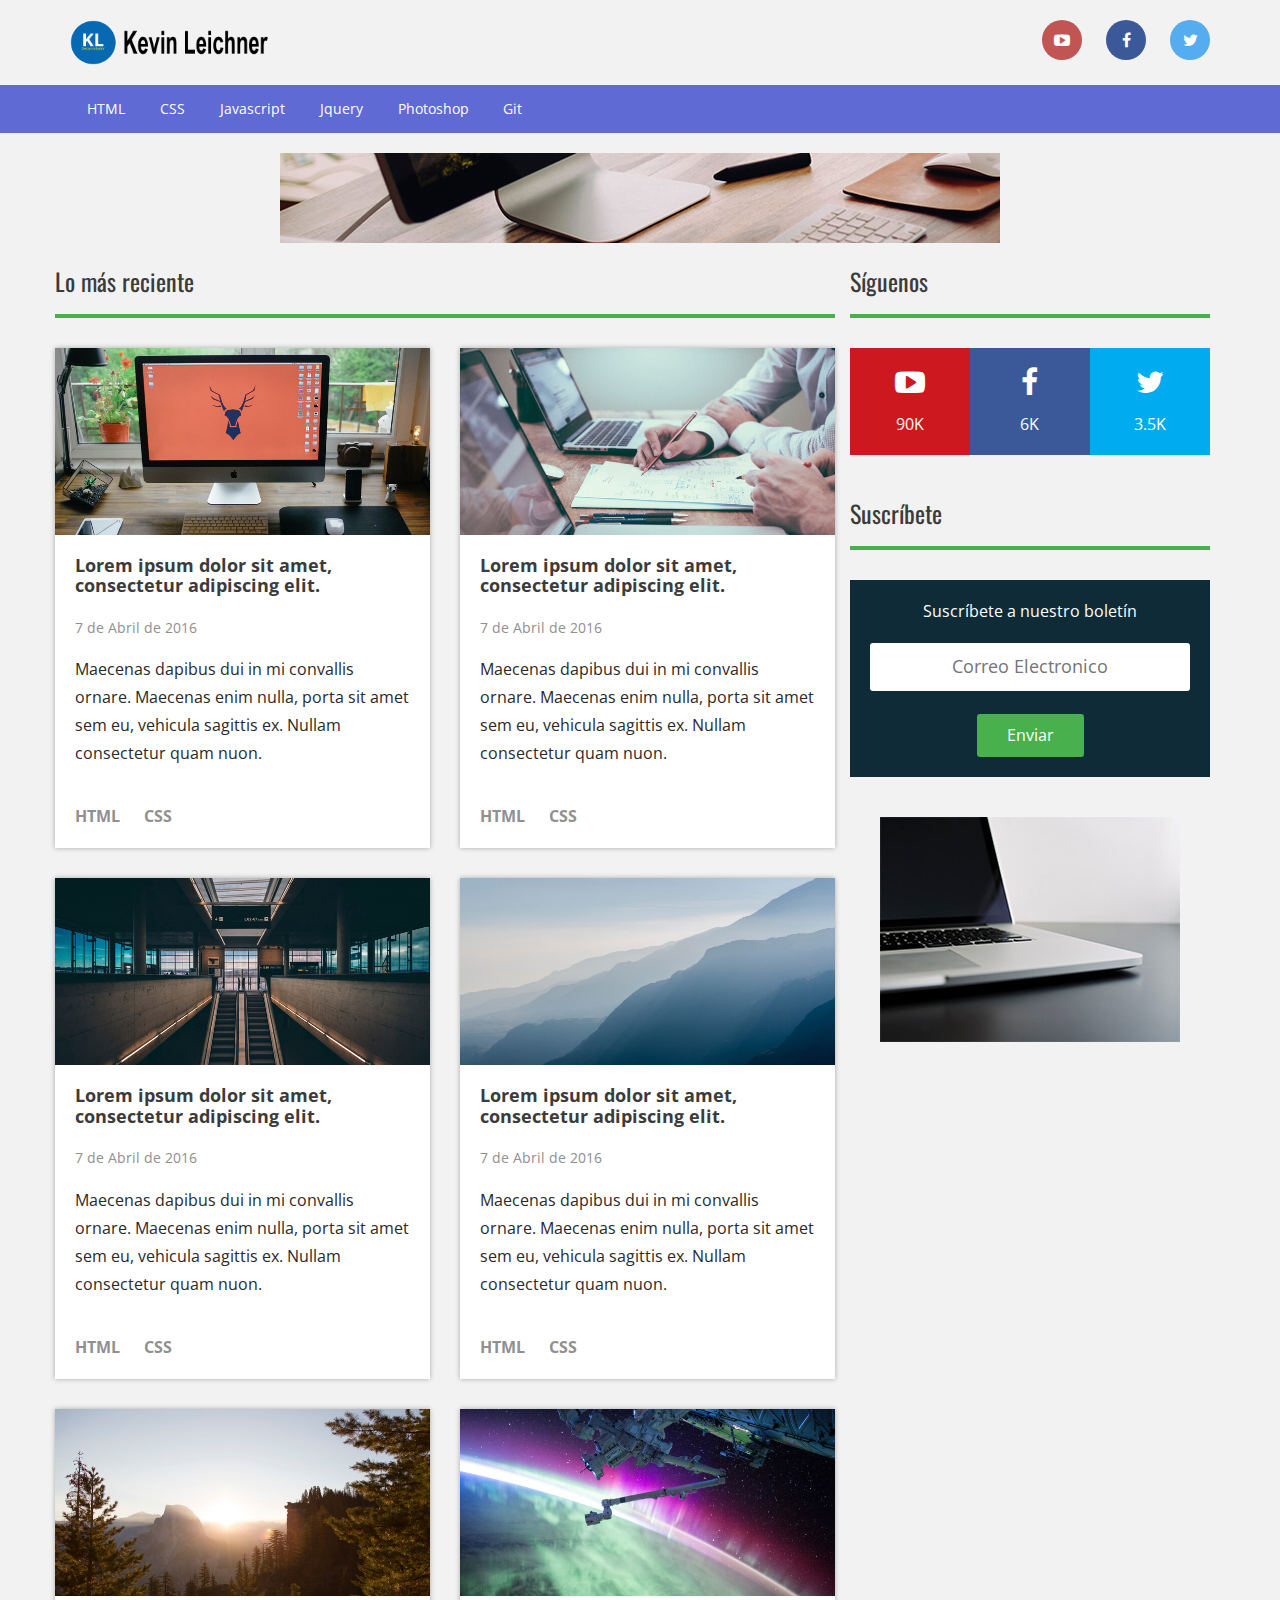
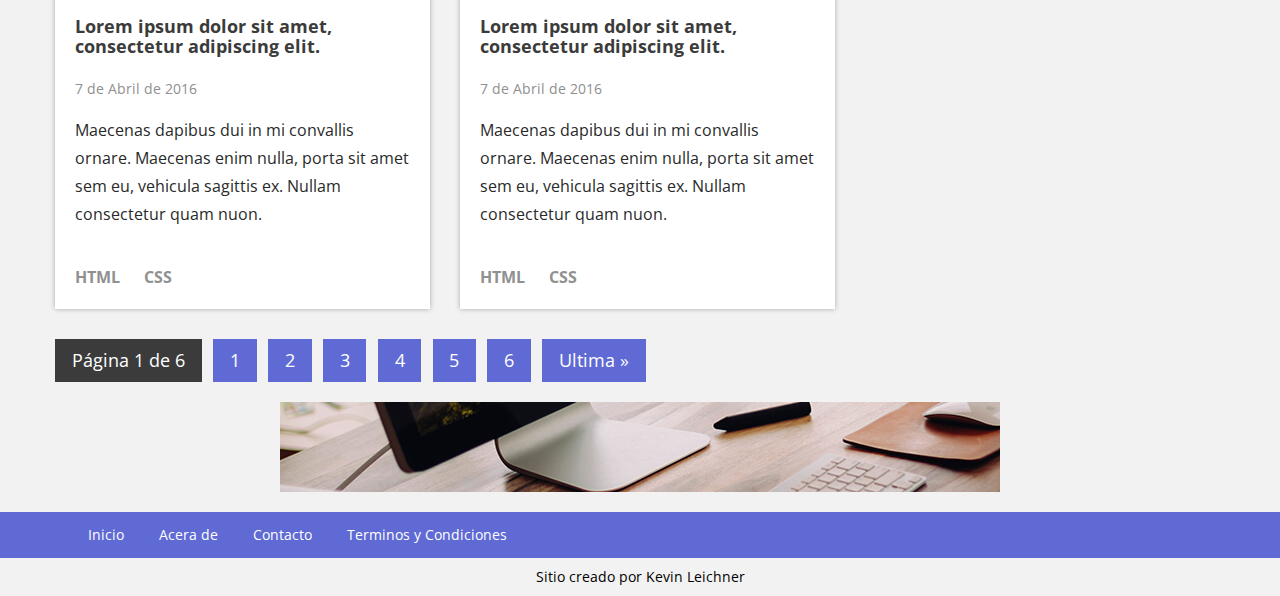
<file: Blog/index.html>
<!DOCTYPE html>
<html lang="es">
<head>
	<meta charset="UTF-8">
	<meta name="viewport" content="width=device-width, user-scalable=no, initial-scale=1.0, maximum-scale=1.0, minimum-scale=1.0">
	<link rel="stylesheet" href="css/bootstrap.min.css">
	<link rel="stylesheet" href="css/font-awesome.min.css">
	<link href='https://fonts.googleapis.com/css?family=Open+Sans:400,600,700' rel='stylesheet' type='text/css'>
	<link href='https://fonts.googleapis.com/css?family=Oswald' rel='stylesheet' type='text/css'>
	<link rel="stylesheet" href="css/estilos.css">
	<title>Kevin Blog</title>
</head>
<body>
	<header>
		<div class="container">
			<div class="row">
				<div class="logo col-xs-12 col-sm-6">
					<a href="#"><img src="img/logo.png" width="200px" height="45px" alt="Kevin Leichner Logo"></a>
				</div>
				<div class="redes-sociales col-xs-12 col-sm-6">
					<a href="#" class="youtube"><i class="fa fa-youtube-play"></i></a>
					<a href="#" class="facebook"><i class="fa fa-facebook"></i></a>
					<a href="#" class="twitter"><i class="fa fa-twitter"></i></a>
				</div>
			</div>
		</div>

		<nav class="menu">
			<div class="container">
				<div class="row">
					<ul class="col-md-12">
						<li><a href="#">HTML</a></li>
						<li><a href="#">CSS</a></li>
						<li><a href="#">Javascript</a></li>
						<li><a href="#">Jquery</a></li>
						<li><a href="#">Photoshop</a></li>
						<li><a href="#">Git</a></li>
					</ul>
				</div>
			</div>
		</nav>
			
		<div class="ad container hidden-xs">
			<div class="row">
				<div class="col-md-12">
					<img src="img/ad.jpg" alt="">
				</div>
			</div>
		</div>
	</header>

<div class="container">
	<div class="row">
		<section class="main col-md-8">
			<div class="row titulo-seccion">
				<div class="col-md-12">
					<h3>Lo más reciente</h3>
				</div>
			</div>
		
			<section class="row posts">
				<article class="col-sm-6 post">
					<div class="contenedor">
						<div class="thumb">
							<a href="#"><img src="img/1.jpg" width="700" alt=""></a>
						</div>
						<div class="info">
							<h2 class="titulo"><a href="#">Lorem ipsum dolor sit amet, consectetur adipiscing elit.</a></h2>
							<p class="fecha">7 de Abril de 2016</p>
							<p class="extracto">Maecenas dapibus dui in mi convallis ornare. Maecenas enim nulla, porta sit amet sem eu, vehicula sagittis ex. Nullam consectetur quam nuon.</p>
							<div class="categorias">
								<a href="#">HTML</a>
								<a href="#">CSS</a>
							</div>
						</div>
					</div>
				</article>
		
				<article class="col-sm-6 post">
					<div class="contenedor">
						<div class="thumb">
							<a href="#"><img src="img/2.jpg" width="700" alt=""></a>
						</div>
						<div class="info">
							<h2 class="titulo"><a href="#">Lorem ipsum dolor sit amet, consectetur adipiscing elit.</a></h2>
							<p class="fecha">7 de Abril de 2016</p>
							<p class="extracto">Maecenas dapibus dui in mi convallis ornare. Maecenas enim nulla, porta sit amet sem eu, vehicula sagittis ex. Nullam consectetur quam nuon.</p>
							<div class="categorias">
								<a href="#">HTML</a>
								<a href="#">CSS</a>
							</div>
						</div>
					</div>
				</article>

				<article class="col-sm-6 post">
					<div class="contenedor">
						<div class="thumb">
							<a href="#"><img src="img/3.jpg" width="700" alt=""></a>
						</div>
						<div class="info">
							<h2 class="titulo"><a href="#">Lorem ipsum dolor sit amet, consectetur adipiscing elit.</a></h2>
							<p class="fecha">7 de Abril de 2016</p>
							<p class="extracto">Maecenas dapibus dui in mi convallis ornare. Maecenas enim nulla, porta sit amet sem eu, vehicula sagittis ex. Nullam consectetur quam nuon.</p>
							<div class="categorias">
								<a href="#">HTML</a>
								<a href="#">CSS</a>
							</div>
						</div>
					</div>
				</article>
		
				<article class="col-sm-6 post">
					<div class="contenedor">
						<div class="thumb">
							<a href="#"><img src="img/4.jpg" width="700" alt=""></a>
						</div>
						<div class="info">
							<h2 class="titulo"><a href="#">Lorem ipsum dolor sit amet, consectetur adipiscing elit.</a></h2>
							<p class="fecha">7 de Abril de 2016</p>
							<p class="extracto">Maecenas dapibus dui in mi convallis ornare. Maecenas enim nulla, porta sit amet sem eu, vehicula sagittis ex. Nullam consectetur quam nuon.</p>
							<div class="categorias">
								<a href="#">HTML</a>
								<a href="#">CSS</a>
							</div>
						</div>
					</div>
				</article>

				<article class="col-sm-6 post">
					<div class="contenedor">
						<div class="thumb">
							<a href="#"><img src="img/5.jpg" width="700" alt=""></a>
						</div>
						<div class="info">
							<h2 class="titulo"><a href="#">Lorem ipsum dolor sit amet, consectetur adipiscing elit.</a></h2>
							<p class="fecha">7 de Abril de 2016</p>
							<p class="extracto">Maecenas dapibus dui in mi convallis ornare. Maecenas enim nulla, porta sit amet sem eu, vehicula sagittis ex. Nullam consectetur quam nuon.</p>
							<div class="categorias">
								<a href="#">HTML</a>
								<a href="#">CSS</a>
							</div>
						</div>
					</div>
				</article>
		
				<article class="col-sm-6 post">
					<div class="contenedor">
						<div class="thumb">
							<a href="#"><img src="img/6.jpg" width="700" alt=""></a>
						</div>
						<div class="info">
							<h2 class="titulo"><a href="#">Lorem ipsum dolor sit amet, consectetur adipiscing elit.</a></h2>
							<p class="fecha">7 de Abril de 2016</p>
							<p class="extracto">Maecenas dapibus dui in mi convallis ornare. Maecenas enim nulla, porta sit amet sem eu, vehicula sagittis ex. Nullam consectetur quam nuon.</p>
							<div class="categorias">
								<a href="#">HTML</a>
								<a href="#">CSS</a>
							</div>
						</div>
					</div>
				</article>
			</section>
		
			<section class="row paginacion">
				<div class="col-md-12">
					<ul>
						<li class="disabled">Página 1 de 6</li>
						<li><a href="#">1</a></li>
						<li><a href="#">2</a></li>
						<li><a href="#">3</a></li>
						<li><a href="#">4</a></li>
						<li><a href="#">5</a></li>
						<li><a href="#">6</a></li>
						<li><a href="#">Ultima »</a></li>
					</ul>
				</div>
			</section>
		</section>
		
		<aside class="sidebar col-md-4">
			<div class="widget redes-sociales">
				<div class="titulo-seccion">
					<h3>Síguenos</h3>
				</div>
				<div class="redes-sociales">
					<a class="youtube" href="http://www.youtube.com"><i class="icono fa fa-youtube-play"></i><span class="seguidores">90K</span></a>
					<a class="facebook" href="http://www.facebook.com"><i class="icono fa fa-facebook"></i><span class="seguidores">6K</span></a>
					<a class="twitter" href="http://www.twitter.com"><i class="icono fa fa-twitter"></i><span class="seguidores">3.5K</span></a>
				</div>
			</div>
		
			<div class="widget boletin">
				<div class="titulo-seccion">
					<h3>Suscríbete</h3>
					<form class="formulario" action="">
						<label for="email">Suscríbete a nuestro boletín</label>
						<input type="email" id="email" placeholder="Correo Electronico" required>
						<input type="submit" value="Enviar">
					</form>
				</div>
			</div>
		
			<div class="widget ad">
				<div class="contenedor-ad">
					<a href="#"><img src="img/ad2.jpg" alt=""></a>
				</div>
			</div>
		</aside>
	</div>
</div>

<footer>
	<div class="ad container hidden-xs">
		<div class="row">
			<div class="col-md-12">
				<img src="img/ad.jpg" alt="">
			</div>
		</div>
	</div>
	
	<nav class="menu">
		<div class="container">
			<div class="row">
				<div class="col-md-12">
					<ul>
						<li><a href="#">Inicio</a></li>
						<li><a href="#">Acera de</a></li>
						<li><a href="#">Contacto</a></li>
						<li><a href="#">Terminos y Condiciones</a></li>
					</ul>
				</div>
			</div>
		</div>
	</nav>
	
	<div class="copyright">
		<div class="container">
			<div class="row">
				<div class="col-md-12">
					<p>Sitio creado por Kevin Leichner</p>
				</div>
			</div>
		</div>
	</div>
</footer>

</body>
</html>
</file>
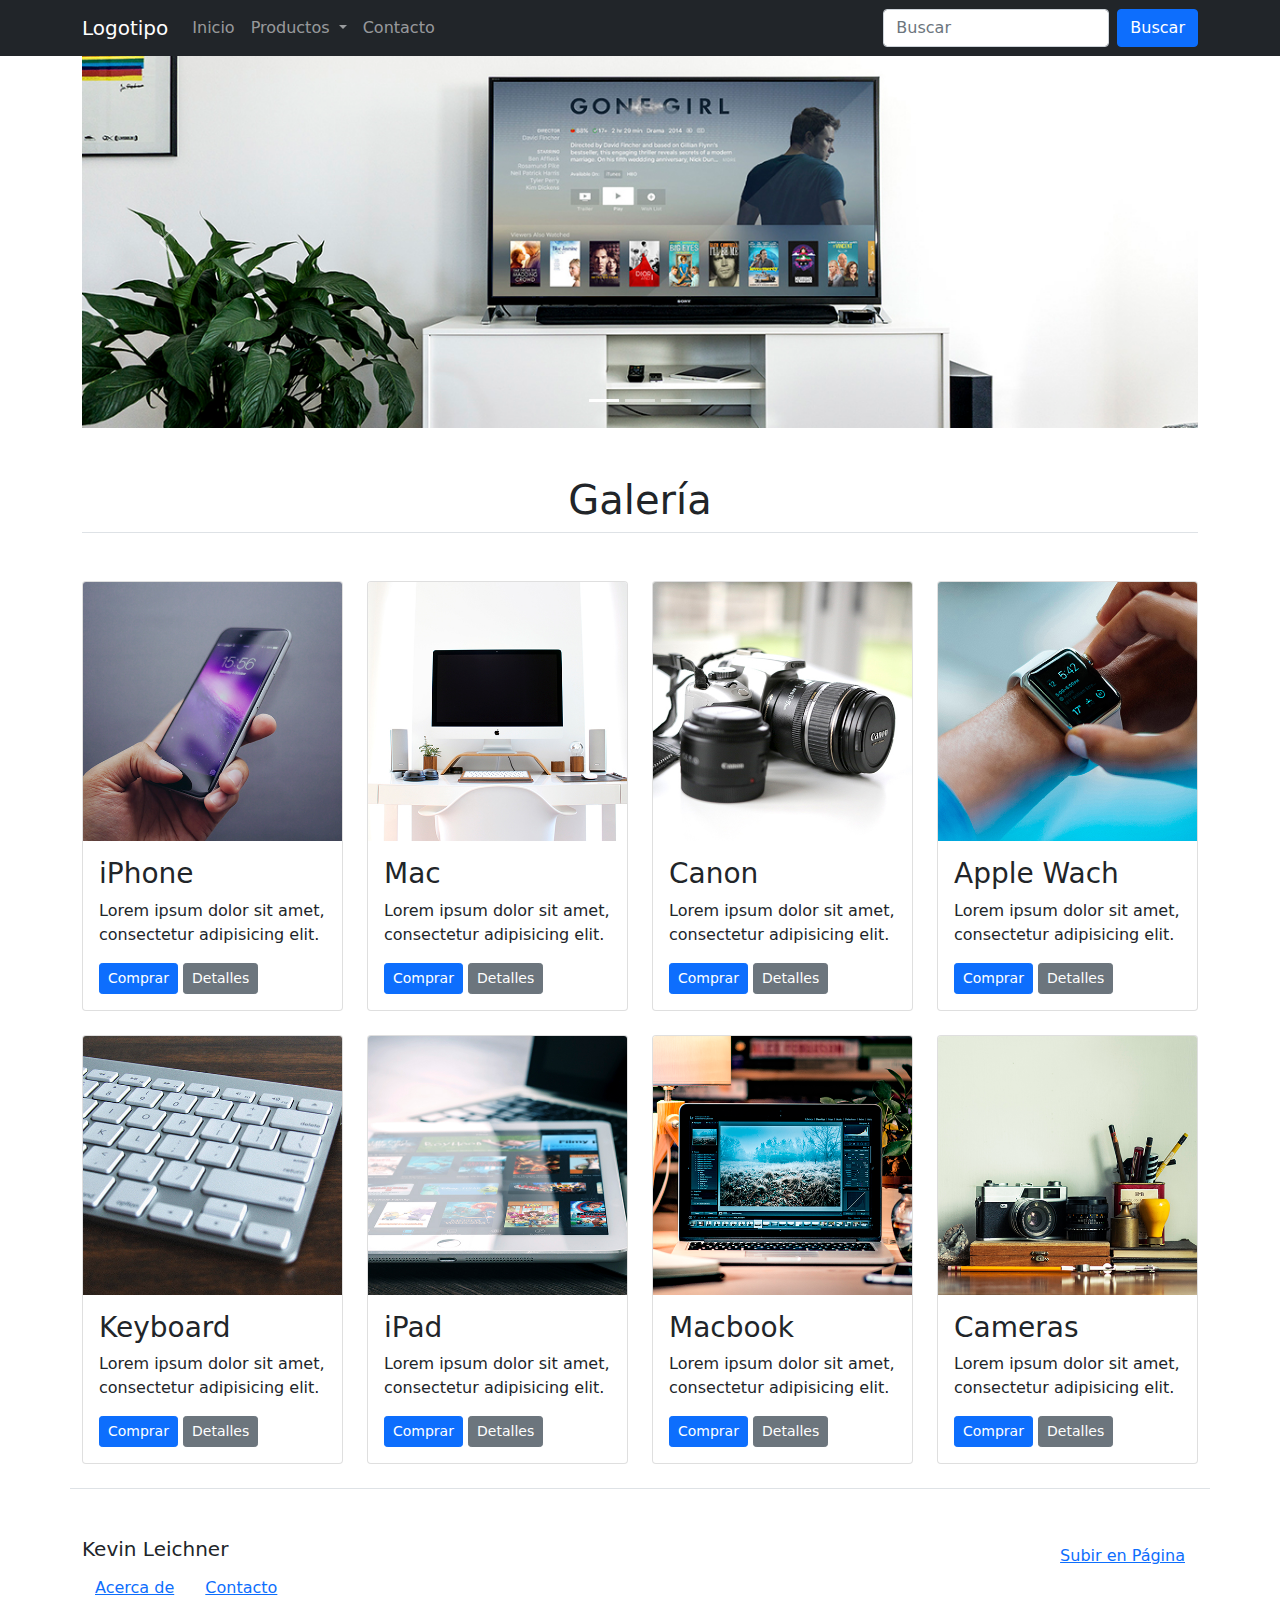
<file: Bootstrap/index.html>
<!DOCTYPE html>
<html lang="es">
<head>
	<meta charset="UTF-8">
	<meta http-equiv="X-UA-Compatible" content="IE=edge">
	<meta name="viewport" content="width=device-width, initial-scale=1.0">
	<title>Página web hecha con Bootstrap</title>
	<link rel="stylesheet" href="css/bootstrap.min.css">
</head>
<body>
	<header>
		<nav class="navbar navbar-expand-lg navbar-dark bg-dark">
			<div class="container">
				<a href="#" class="navbar-brand">Logotipo</a>
				<button
					class="navbar-toggler"
					type="button"
					data-bs-toggle="collapse"
					data-bs-target="#contenidoMenu"
					aria-controls="contenidoMenu"
					aria-expanded="false"
					aria-label="Mostrar/Ocultar Navegación"
				>
					<span class="navbar-toggler-icon"></span>
				</button>

				<div class="collapse navbar-collapse" id="contenidoMenu">
					<!-- Enlaces -->
					<ul class="navbar-nav me-auto">
						<li class="nav-item">
							<a href="#" class="nav-link">Inicio</a>
						</li>

						<!-- Dropdown -->
						<li class="nav-item dropdown">
							<a
								href="#"
								class="nav-link dropdown-toggle"
								id="submenuProductos"
								role="button"
								data-bs-toggle="dropdown"
								aria-expanded="false"
							>
								Productos
							</a>

							<!-- Sub-elementos -->
							<ul class="dropdown-menu" aria-labelledby="submenuProductos">
								<li><a href="#" class="dropdown-item">Computadoras</a></li>
								<li><a href="#" class="dropdown-item">Laptops</a></li>
								<li><a href="#" class="dropdown-item">Smartphones</a></li>
								<li><a href="#" class="dropdown-item">Drones</a></li>
								<li><a href="#" class="dropdown-item">Accesorios</a></li>
							</ul>
						</li>
						<li class="nav-item">
							<a href="#" class="nav-link">Contacto</a>
						</li>
					</ul>

					<!-- Formulario de busqueda -->
					<form action="" class="d-flex">
						<input 
							type="text"
							class="form-control me-2"
							aria-label="Buscar"
							placeholder="Buscar"
						>
						<button class="btn btn-primary" type="submit">Buscar</button>
					</form>
				</div>
			</div>
		</nav>
	</header>

	<main class="container">
		<!-- Carousel -->
		<div class="row">
			<div class="col">
				<div id="slideshow" class="carousel slide" data-bs-ride="carousel">
					<div class="carousel-inner">
						<div class="carousel-item active">
							<img src="img/s1.jpg" class="w-100" alt="">
						</div>
						<div class="carousel-item">
							<img src="img/s2.jpg" class="w-100" alt="">
						</div>
						<div class="carousel-item">
							<img src="img/s3.jpg" class="w-100" alt="">
						</div>
					</div>

					<!-- Controles de Anterior y Siguiente -->
					<button 
						class="carousel-control-prev" 
						type="button"
						data-bs-target="#slideshow"
						data-bs-slide="prev"
					>
						<span class="carousel-control-prev-icon" aria-hidden="true"></span>
						<span class="visually-hidden">Anterior</span>
					</button>
					<button 
						class="carousel-control-next" 
						type="button"
						data-bs-target="#slideshow"
						data-bs-slide="next"
					>
						<span class="carousel-control-next-icon" aria-hidden="true"></span>
						<span class="visually-hidden">Siguiente</span>
					</button>

					<!-- Indicadores -->
					<div class="carousel-indicators">
						<button
							type="button"
							data-bs-target="#slideshow"
							data-bs-slide-to="0"
							class="active"
							aria-current="true"
							aria-label="Slide #1"
						></button>
						<button
							type="button"
							data-bs-target="#slideshow"
							data-bs-slide-to="1"
							aria-current="true"
							aria-label="Slide #2"
						></button>
						<button
							type="button"
							data-bs-target="#slideshow"
							data-bs-slide-to="2"
							aria-current="true"
							aria-label="Slide #3"
						></button>
					</div>
				</div>
			</div>
		</div>

		<!-- Galeria -->
		<div class="row py-5">
			<div class="col">
				<div class="border-bottom">
					<h1 class="text-center">Galería</h1>
				</div>
			</div>
		</div>

		<div class="row">
			<div class="col-12 col-sm-6 col-lg-3 mb-4">
				<div class="card">
					<img class="card-img-top" src="img/1.jpg" alt="">
					<div class="card-body">
						<h3 class="card-title">iPhone</h3>
						<p class="card-text">Lorem ipsum dolor sit amet, consectetur adipisicing elit.</p>
						<a href="#" class="btn btn-sm btn-primary">Comprar</a>
						<a href="#" class="btn btn-sm btn-secondary">Detalles</a>
					</div>
				</div>
			</div>

			<div class="col-12 col-sm-6 col-lg-3 mb-4">
				<div class="card">
					<img class="card-img-top" src="img/2.jpg" alt="">
					<div class="card-body">
						<h3 class="card-title">Mac</h3>
						<p class="card-text">Lorem ipsum dolor sit amet, consectetur adipisicing elit.</p>
						<a href="#" class="btn btn-sm btn-primary">Comprar</a>
						<a href="#" class="btn btn-sm btn-secondary">Detalles</a>
					</div>
				</div>
			</div>

			<div class="col-12 col-sm-6 col-lg-3 mb-4">
				<div class="card">
					<img class="card-img-top" src="img/3.jpg" alt="">
					<div class="card-body">
						<h3 class="card-title">Canon</h3>
						<p class="card-text">Lorem ipsum dolor sit amet, consectetur adipisicing elit.</p>
						<a href="#" class="btn btn-sm btn-primary">Comprar</a>
						<a href="#" class="btn btn-sm btn-secondary">Detalles</a>
					</div>
				</div>
			</div>

			<div class="col-12 col-sm-6 col-lg-3 mb-4">
				<div class="card">
					<img class="card-img-top" src="img/4.jpg" alt="">
					<div class="card-body">
						<h3 class="card-title">Apple Wach</h3>
						<p class="card-text">Lorem ipsum dolor sit amet, consectetur adipisicing elit.</p>
						<a href="#" class="btn btn-sm btn-primary">Comprar</a>
						<a href="#" class="btn btn-sm btn-secondary">Detalles</a>
					</div>
				</div>
			</div>

			<div class="col-12 col-sm-6 col-lg-3 mb-4">
				<div class="card">
					<img class="card-img-top" src="img/5.jpg" alt="">
					<div class="card-body">
						<h3 class="card-title">Keyboard</h3>
						<p class="card-text">Lorem ipsum dolor sit amet, consectetur adipisicing elit.</p>
						<a href="#" class="btn btn-sm btn-primary">Comprar</a>
						<a href="#" class="btn btn-sm btn-secondary">Detalles</a>
					</div>
				</div>
			</div>

			<div class="col-12 col-sm-6 col-lg-3 mb-4">
				<div class="card">
					<img class="card-img-top" src="img/6.jpg" alt="">
					<div class="card-body">
						<h3 class="card-title">iPad</h3>
						<p class="card-text">Lorem ipsum dolor sit amet, consectetur adipisicing elit.</p>
						<a href="#" class="btn btn-sm btn-primary">Comprar</a>
						<a href="#" class="btn btn-sm btn-secondary">Detalles</a>
					</div>
				</div>
			</div>

			<div class="col-12 col-sm-6 col-lg-3 mb-4">
				<div class="card">
					<img class="card-img-top" src="img/7.jpg" alt="">
					<div class="card-body">
						<h3 class="card-title">Macbook</h3>
						<p class="card-text">Lorem ipsum dolor sit amet, consectetur adipisicing elit.</p>
						<a href="#" class="btn btn-sm btn-primary">Comprar</a>
						<a href="#" class="btn btn-sm btn-secondary">Detalles</a>
					</div>
				</div>
			</div>

			<div class="col-12 col-sm-6 col-lg-3 mb-4">
				<div class="card">
					<img class="card-img-top" src="img/8.jpg" alt="">
					<div class="card-body">
						<h3 class="card-title">Cameras</h3>
						<p class="card-text">Lorem ipsum dolor sit amet, consectetur adipisicing elit.</p>
						<a href="#" class="btn btn-sm btn-primary">Comprar</a>
						<a href="#" class="btn btn-sm btn-secondary">Detalles</a>
					</div>
				</div>
			</div>
		</div>
	</main>

	<footer class="container">
		<div class="row border-top py-5 justify-content-between">
			<div class="col-auto">
				<h3 class="lead">Kevin Leichner</h3>
				<a href="#" class="btn btn-link">Acerca de</a>
				<a href="#" class="btn btn-link">Contacto</a>
			</div>
			<div class="col-auto">
				<a href="#" class="btn btn-link">Subir en Página</a>
			</div>
		</div>
	</footer>

	<script src="js/bootstrap.bundle.min.js"></script>
</body>
</html>
</file>
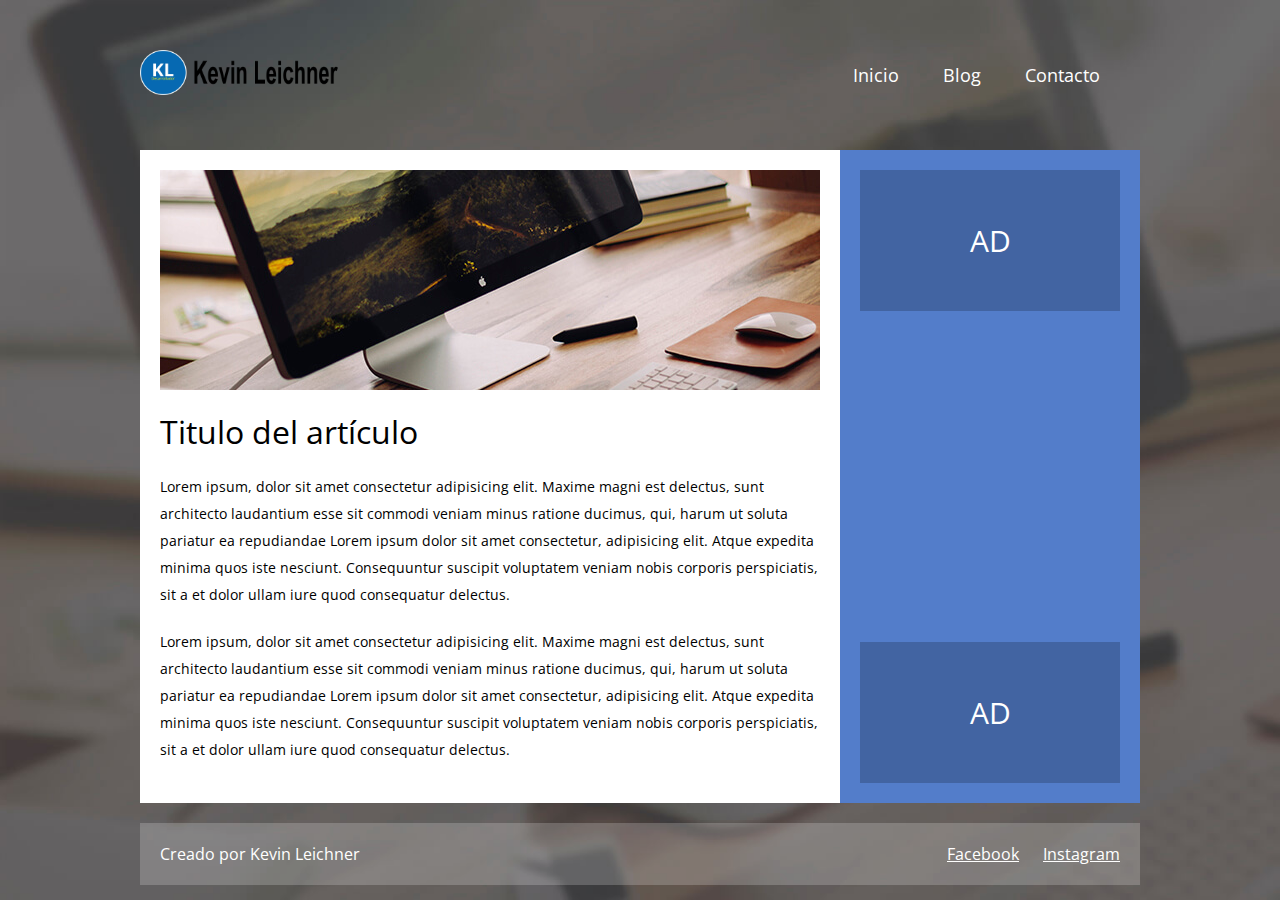
<file: Flexbox/index.html>
<!DOCTYPE html>
<html lang="en">
<head>
	<meta charset="UTF-8">
	<meta name="viewport" content="width=device-width, initial-scale=1.0">
	<title>Layout con Flexbox</title>
	<link rel="stylesheet" href="estilos.css">
	<link rel="preconnect" href="https://fonts.gstatic.com">
	<link href="https://fonts.googleapis.com/css2?family=Open+Sans&display=swap" rel="stylesheet">
</head>
<body>
	<div class="contenedor">
		<header>
			<div class="logo">
				<img src="imagenes/logo.png" width="200px" height="45px" alt="Kevin Leichner Logo">
			</div>

			<nav class="menu">
				<a href="#">Inicio</a>
				<a href="#">Blog</a>
				<a href="#">Contacto</a>
			</nav>
		</header>
		<section class="main">
			<article>
				<div class="thumb">
					<img src="imagenes/thumb.jpg" alt="">
				</div>	

				<h2>Titulo del artículo</h2>
				<p>Lorem ipsum, dolor sit amet consectetur adipisicing elit. Maxime magni est delectus, sunt architecto laudantium esse sit commodi veniam minus ratione ducimus, qui, harum ut soluta pariatur ea repudiandae Lorem ipsum dolor sit amet consectetur, adipisicing elit. Atque expedita minima quos iste nesciunt. Consequuntur suscipit voluptatem veniam nobis corporis perspiciatis, sit a et dolor ullam iure quod consequatur delectus.</p>
				<p>Lorem ipsum, dolor sit amet consectetur adipisicing elit. Maxime magni est delectus, sunt architecto laudantium esse sit commodi veniam minus ratione ducimus, qui, harum ut soluta pariatur ea repudiandae Lorem ipsum dolor sit amet consectetur, adipisicing elit. Atque expedita minima quos iste nesciunt. Consequuntur suscipit voluptatem veniam nobis corporis perspiciatis, sit a et dolor ullam iure quod consequatur delectus.</p>
			</article>
		</section>
		<aside>
			<div class="ad">
				<p>AD</p>
			</div>

			<div class="ad">
				<p>AD</p>
			</div>
		</aside>
		<footer>
			<div class="autor">
				<p>Creado por Kevin Leichner</p>
			</div>

			<div class="redes-sociales">
				<a href="#">Facebook</a>
				<a href="#">Instagram</a>
			</div>
		</footer>
	</div>	
</body>
</html>
</file>
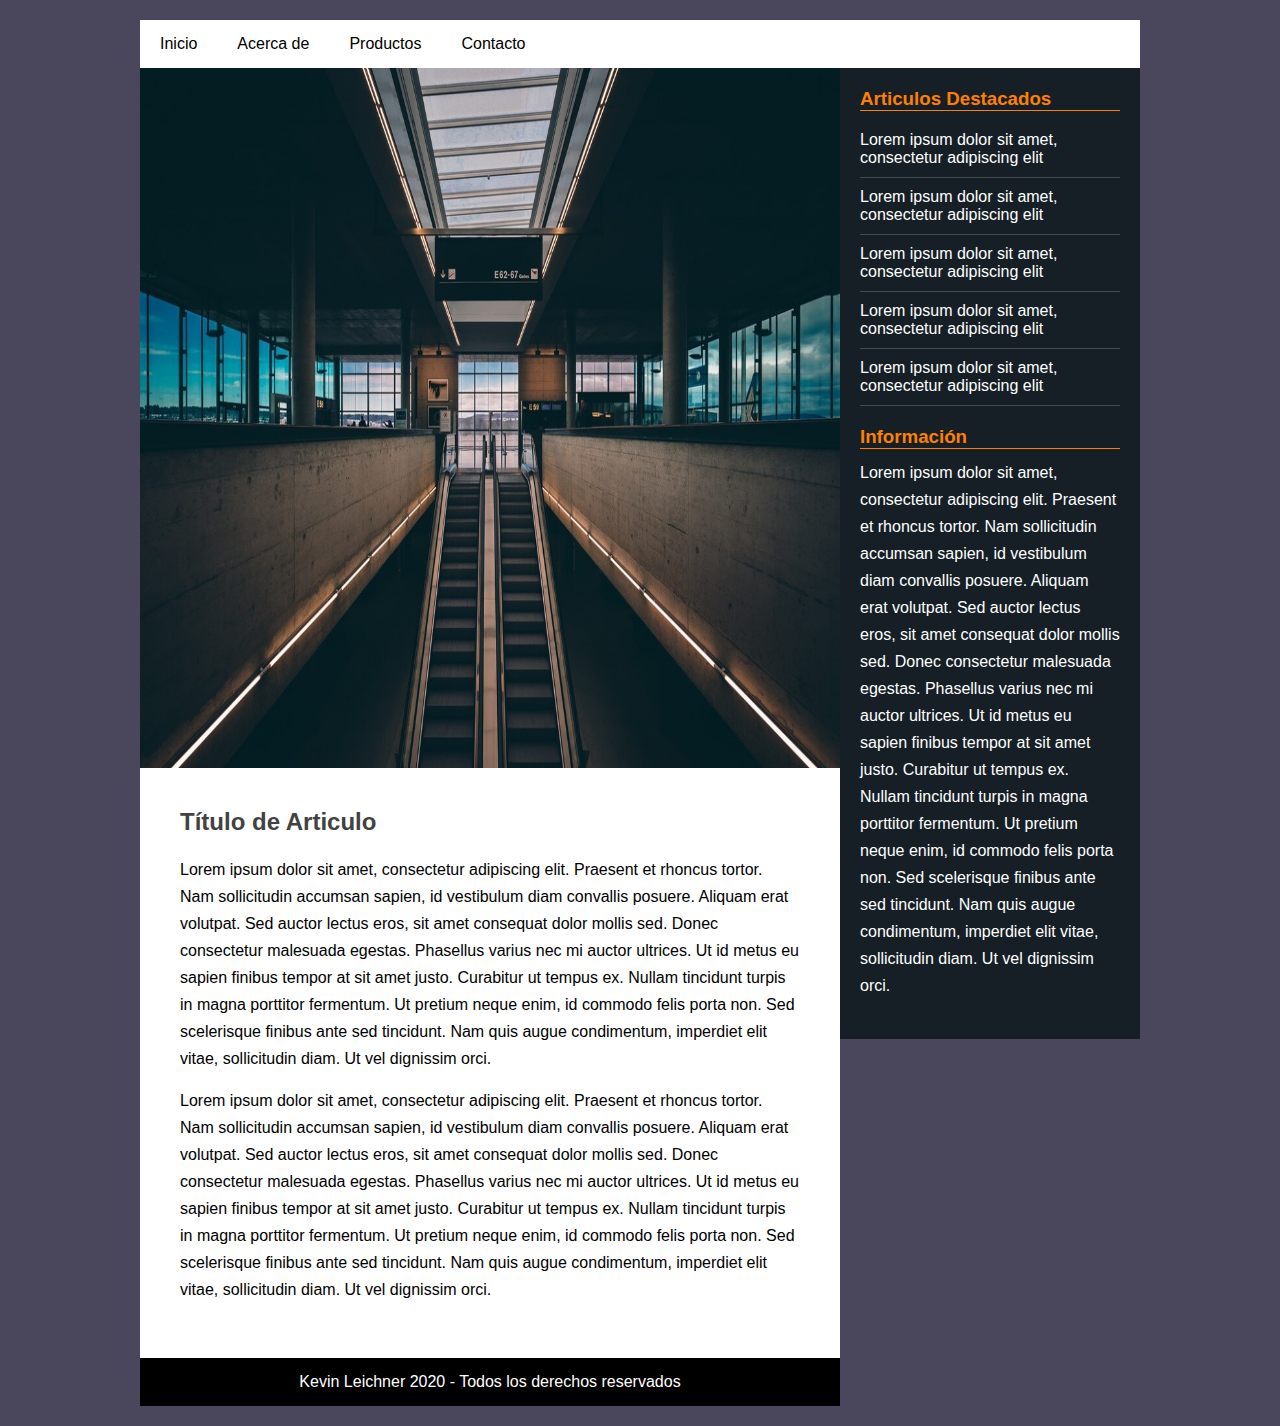
<file: Layout/index.html>
<!DOCTYPE html>
<html lang="es">
<head>
	<meta charset="UTF-8">
	<meta name="viewport" content="width=device-width, user-scalable=no, initial-scale=1.0, minimum-scale=1.0, maximum-scale=1.0">
	<title>Layout Basica</title>
	<link rel="stylesheet" href="css/main.css">
</head>
<body>
	<div class="contenedor">
		<header>
			<nav>
				<ul>
					<li><a href="#">Inicio</a></li>
					<li><a href="#">Acerca de</a></li>
					<li><a href="#">Productos</a></li>
					<li><a href="#">Contacto</a></li>
				</ul>
			</nav>
		</header>

		<section class="main">
			<div class="imagen">
				<img src="img/fondo.jpg" width="700" height="700" alt="">
			</div>
			<section class="posts">
				<article>
					<h2>Título de Articulo</h2>
					<p>Lorem ipsum dolor sit amet, consectetur adipiscing elit. Praesent et rhoncus tortor. Nam sollicitudin accumsan sapien, id vestibulum diam convallis posuere. Aliquam erat volutpat. Sed auctor lectus eros, sit amet consequat dolor mollis sed. Donec consectetur malesuada egestas. Phasellus varius nec mi auctor ultrices. Ut id metus eu sapien finibus tempor at sit amet justo. Curabitur ut tempus ex. Nullam tincidunt turpis in magna porttitor fermentum. Ut pretium neque enim, id commodo felis porta non. Sed scelerisque finibus ante sed tincidunt. Nam quis augue condimentum, imperdiet elit vitae, sollicitudin diam. Ut vel dignissim orci.</p>

					<p>Lorem ipsum dolor sit amet, consectetur adipiscing elit. Praesent et rhoncus tortor. Nam sollicitudin accumsan sapien, id vestibulum diam convallis posuere. Aliquam erat volutpat. Sed auctor lectus eros, sit amet consequat dolor mollis sed. Donec consectetur malesuada egestas. Phasellus varius nec mi auctor ultrices. Ut id metus eu sapien finibus tempor at sit amet justo. Curabitur ut tempus ex. Nullam tincidunt turpis in magna porttitor fermentum. Ut pretium neque enim, id commodo felis porta non. Sed scelerisque finibus ante sed tincidunt. Nam quis augue condimentum, imperdiet elit vitae, sollicitudin diam. Ut vel dignissim orci.</p>
				</article>
			</section>
		</section>

		<aside>
			<div class="widget">
				<h3 class="titulo">Articulos Destacados</h3>
				<ul>
					<li><a href="#">Lorem ipsum dolor sit amet, consectetur adipiscing elit</a></li>
					<li><a href="#">Lorem ipsum dolor sit amet, consectetur adipiscing elit</a></li>
					<li><a href="#">Lorem ipsum dolor sit amet, consectetur adipiscing elit</a></li>
					<li><a href="#">Lorem ipsum dolor sit amet, consectetur adipiscing elit</a></li>
					<li><a href="#">Lorem ipsum dolor sit amet, consectetur adipiscing elit</a></li>
				</ul>
			</div>

			<div class="widget">
				<h3 class="titulo">Información</h3>
				<p>Lorem ipsum dolor sit amet, consectetur adipiscing elit. Praesent et rhoncus tortor. Nam sollicitudin accumsan sapien, id vestibulum diam convallis posuere. Aliquam erat volutpat. Sed auctor lectus eros, sit amet consequat dolor mollis sed. Donec consectetur malesuada egestas. Phasellus varius nec mi auctor ultrices. Ut id metus eu sapien finibus tempor at sit amet justo. Curabitur ut tempus ex. Nullam tincidunt turpis in magna porttitor fermentum. Ut pretium neque enim, id commodo felis porta non. Sed scelerisque finibus ante sed tincidunt. Nam quis augue condimentum, imperdiet elit vitae, sollicitudin diam. Ut vel dignissim orci.</p>
			</div>
		</aside>
		<footer>
			<p>Kevin Leichner 2020 - Todos los derechos reservados</p>
		</footer>
	</div>
</body>
</html>
</file>
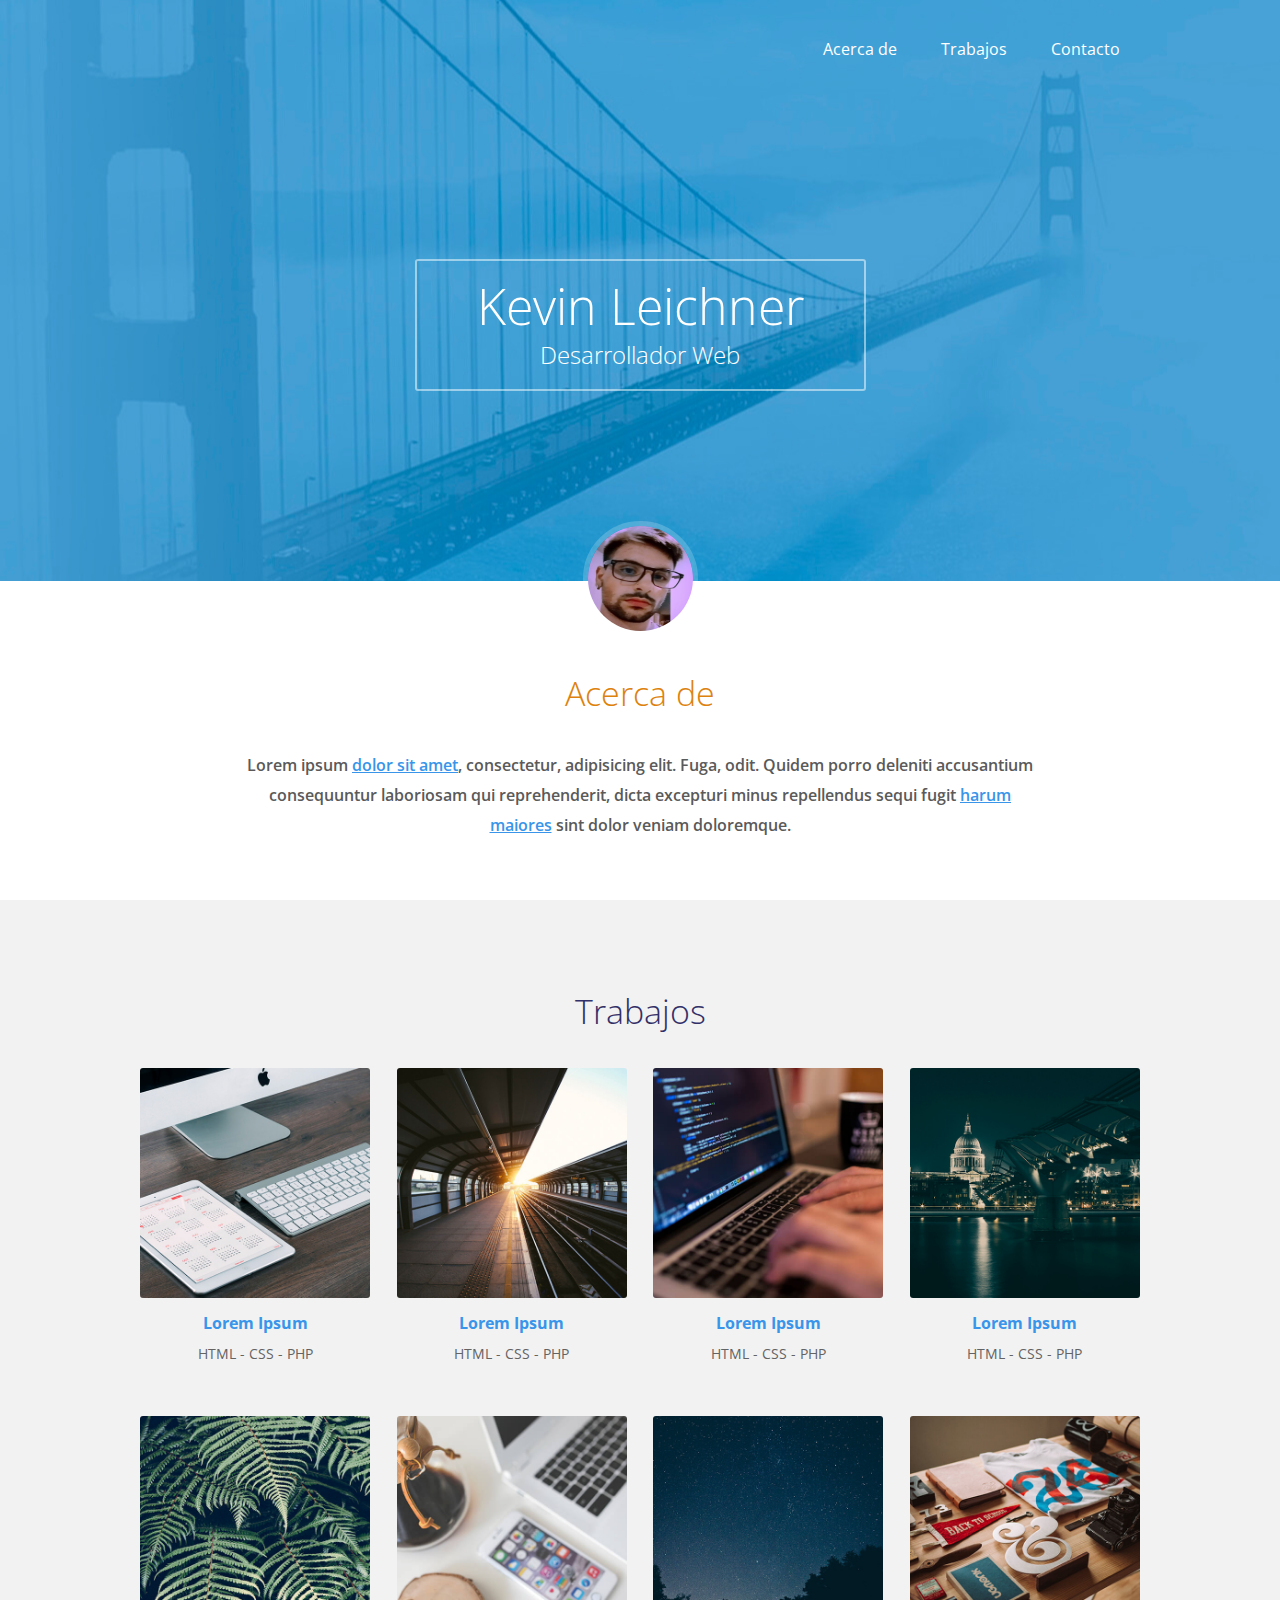
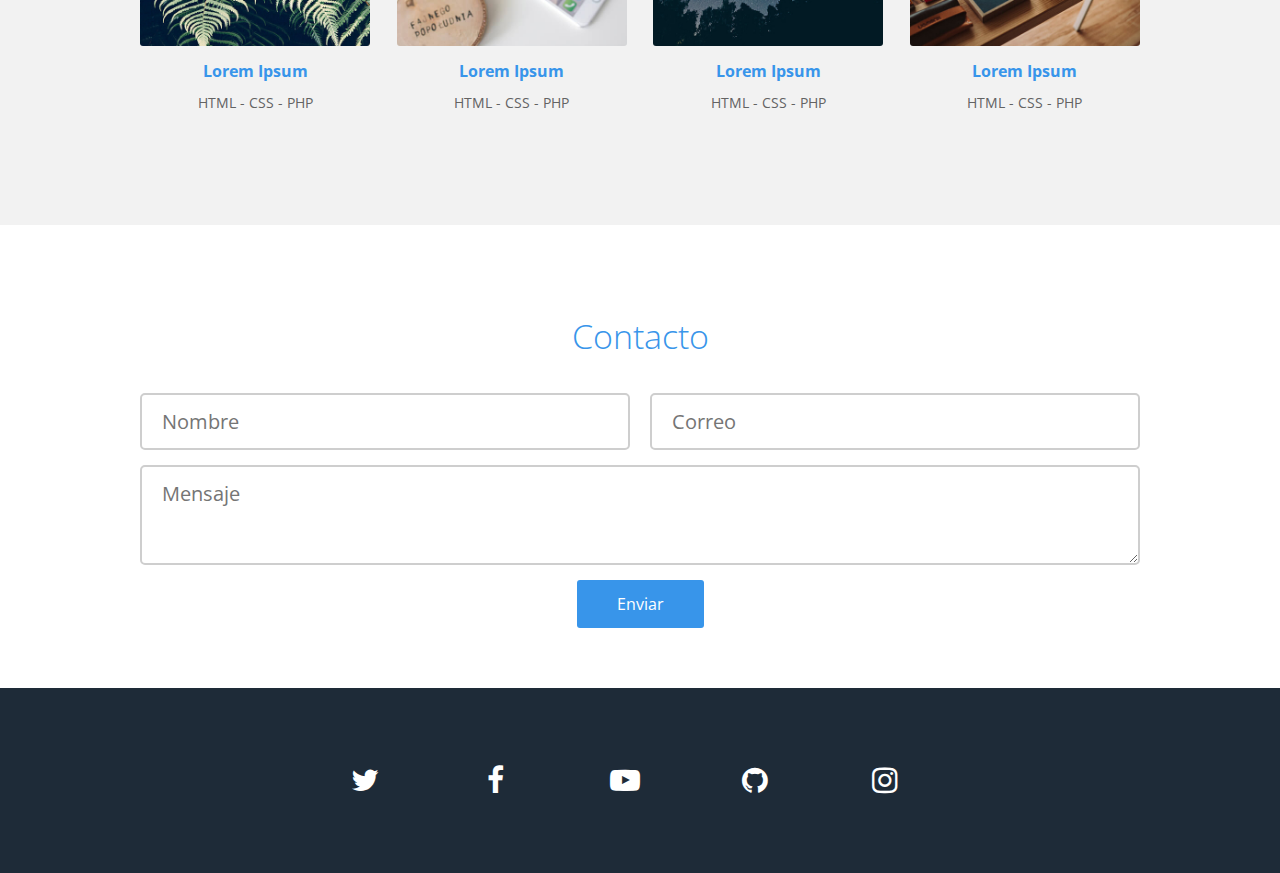
<file: Portafolio/index.html>
<!DOCTYPE html>
<html lang="en">
<head>
	<meta charset="UTF-8">
	<meta name="viewport" content="width=device-width, initial-scale=1.0">
	<title>Portafolio de Kevin Leichner</title>
	<link rel="preconnect" href="https://fonts.gstatic.com">
	<link href="https://fonts.googleapis.com/css2?family=Open+Sans:ital,wght@0,300;0,400;0,600;0,700;1,600&display=swap" rel="stylesheet">
	<link rel="stylesheet" href="css/normalize.css">
	<link rel="stylesheet" href="css/font-awesome.min.css">
	<link rel="stylesheet" href="css/estilos.css">
</head>
<body>
	<header>
		<div class="contenedor">
			<nav class="menu">
				<a href="#acerca-de">Acerca de</a>
				<a href="#trabajos">Trabajos</a>
				<a href="#contacto">Contacto</a>
			</nav>

			<div class="contenedor-texto">
				<div class="texto">
					<h1 class="nombre">Kevin Leichner</h1>
					<h2 class="profesion">Desarrollador Web</h2>
				</div>
			</div>
		</div>
	</header>

	<section class="main">
		<section class="acerca-de">
			<div class="contenedor">
				<div class="foto">
		        	 <img class="Kevin" src="img/kevin.jpg" width="115px" height="115" alt="Kevin Leichner">
		    	</div>

		    	<div class="texto">
		    		<h3 class="titulo" id="acerca-de">Acerca de</h3>
		    		<p>Lorem ipsum <span class="bold">dolor sit amet</span>, consectetur, adipisicing elit. Fuga, odit. Quidem 	porro deleniti accusantium consequuntur laboriosam qui reprehenderit, dicta excepturi minus repellendus sequi 	fugit <span class="bold">harum maiores</span> sint dolor veniam doloremque.</p>
		    	</div>
		    </div>	
		</section>
		<section class="trabajos">
			<div class="contenedor">
				<h3 class="titulo" id="trabajos">Trabajos</h3>
				<div class="contenedor-trabajos">
					<div class="trabajo">
						<div class="thumb">
							<img src="img/trabajos/1.jpg" alt="Lorem Ipsum">
						</div>
						<div class="descripcion">
							<p class="nombre">Lorem Ipsum</p>
							<p class="categoria">HTML - CSS - PHP</p>
						</div>
					</div>
					<div class="trabajo">
						<div class="thumb">
							<img src="img/trabajos/2.jpg" alt="Lorem Ipsum">
						</div>
						<div class="descripcion">
							<p class="nombre">Lorem Ipsum</p>
							<p class="categoria">HTML - CSS - PHP</p>
						</div>
					</div>
					<div class="trabajo">
						<div class="thumb">
							<img src="img/trabajos/3.jpg" alt="Lorem Ipsum">
						</div>
						<div class="descripcion">
							<p class="nombre">Lorem Ipsum</p>
							<p class="categoria">HTML - CSS - PHP</p>
						</div>
					</div>
					<div class="trabajo">
						<div class="thumb">
							<img src="img/trabajos/4.jpg" alt="Lorem Ipsum">
						</div>
						<div class="descripcion">
							<p class="nombre">Lorem Ipsum</p>
							<p class="categoria">HTML - CSS - PHP</p>
						</div>
					</div>
					<div class="trabajo">
						<div class="thumb">
							<img src="img/trabajos/5.jpg" alt="Lorem Ipsum">
						</div>
						<div class="descripcion">
							<p class="nombre">Lorem Ipsum</p>
							<p class="categoria">HTML - CSS - PHP</p>
						</div>
					</div>
					<div class="trabajo">
						<div class="thumb">
							<img src="img/trabajos/6.jpg" alt="Lorem Ipsum">
						</div>
						<div class="descripcion">
							<p class="nombre">Lorem Ipsum</p>
							<p class="categoria">HTML - CSS - PHP</p>
						</div>
					</div>
					<div class="trabajo">
						<div class="thumb">
							<img src="img/trabajos/7.jpg" alt="Lorem Ipsum">
						</div>
						<div class="descripcion">
							<p class="nombre">Lorem Ipsum</p>
							<p class="categoria">HTML - CSS - PHP</p>
						</div>
					</div>
					<div class="trabajo">
						<div class="thumb">
							<img src="img/trabajos/8.jpg" alt="Lorem Ipsum">
						</div>
						<div class="descripcion">
							<p class="nombre">Lorem Ipsum</p>
							<p class="categoria">HTML - CSS - PHP</p>
						</div>
					</div>
				</div>
			</div>
		</section>
	</section>

	<footer>
		<section class="contacto" id="contacto">
			<div class="contenedor">
				<h3 class="titulo">Contacto</h3>
				<form action="" class="formulario">
					<input type="text" placeholder="Nombre" name="nombre" required>
					<input type="email" placeholder="Correo" name="correo" required>
					<textarea placeholder="Mensaje" name="mensaje"></textarea>
					<input type="submit" class="boton" value="Enviar">
				</form>
			</div>
		</section>

		<section class="redes-sociales">
			<div class="contenedor">
				<a href="#" class="twitter"><i class="fa fa-twitter"></i></a>
				<a href="#" class="facebook"><i class="fa fa-facebook"></i></a>
				<a href="#" class="youtube"><i class="fa fa-youtube-play"></i></a>
				<a href="#" class="github"><i class="fa fa-github"></i></a>
				<a href="#" class="instagram"><i class="fa fa-instagram"></i></a>
			</div>		
		</section>
	</footer>
</body>
</html>
</file>
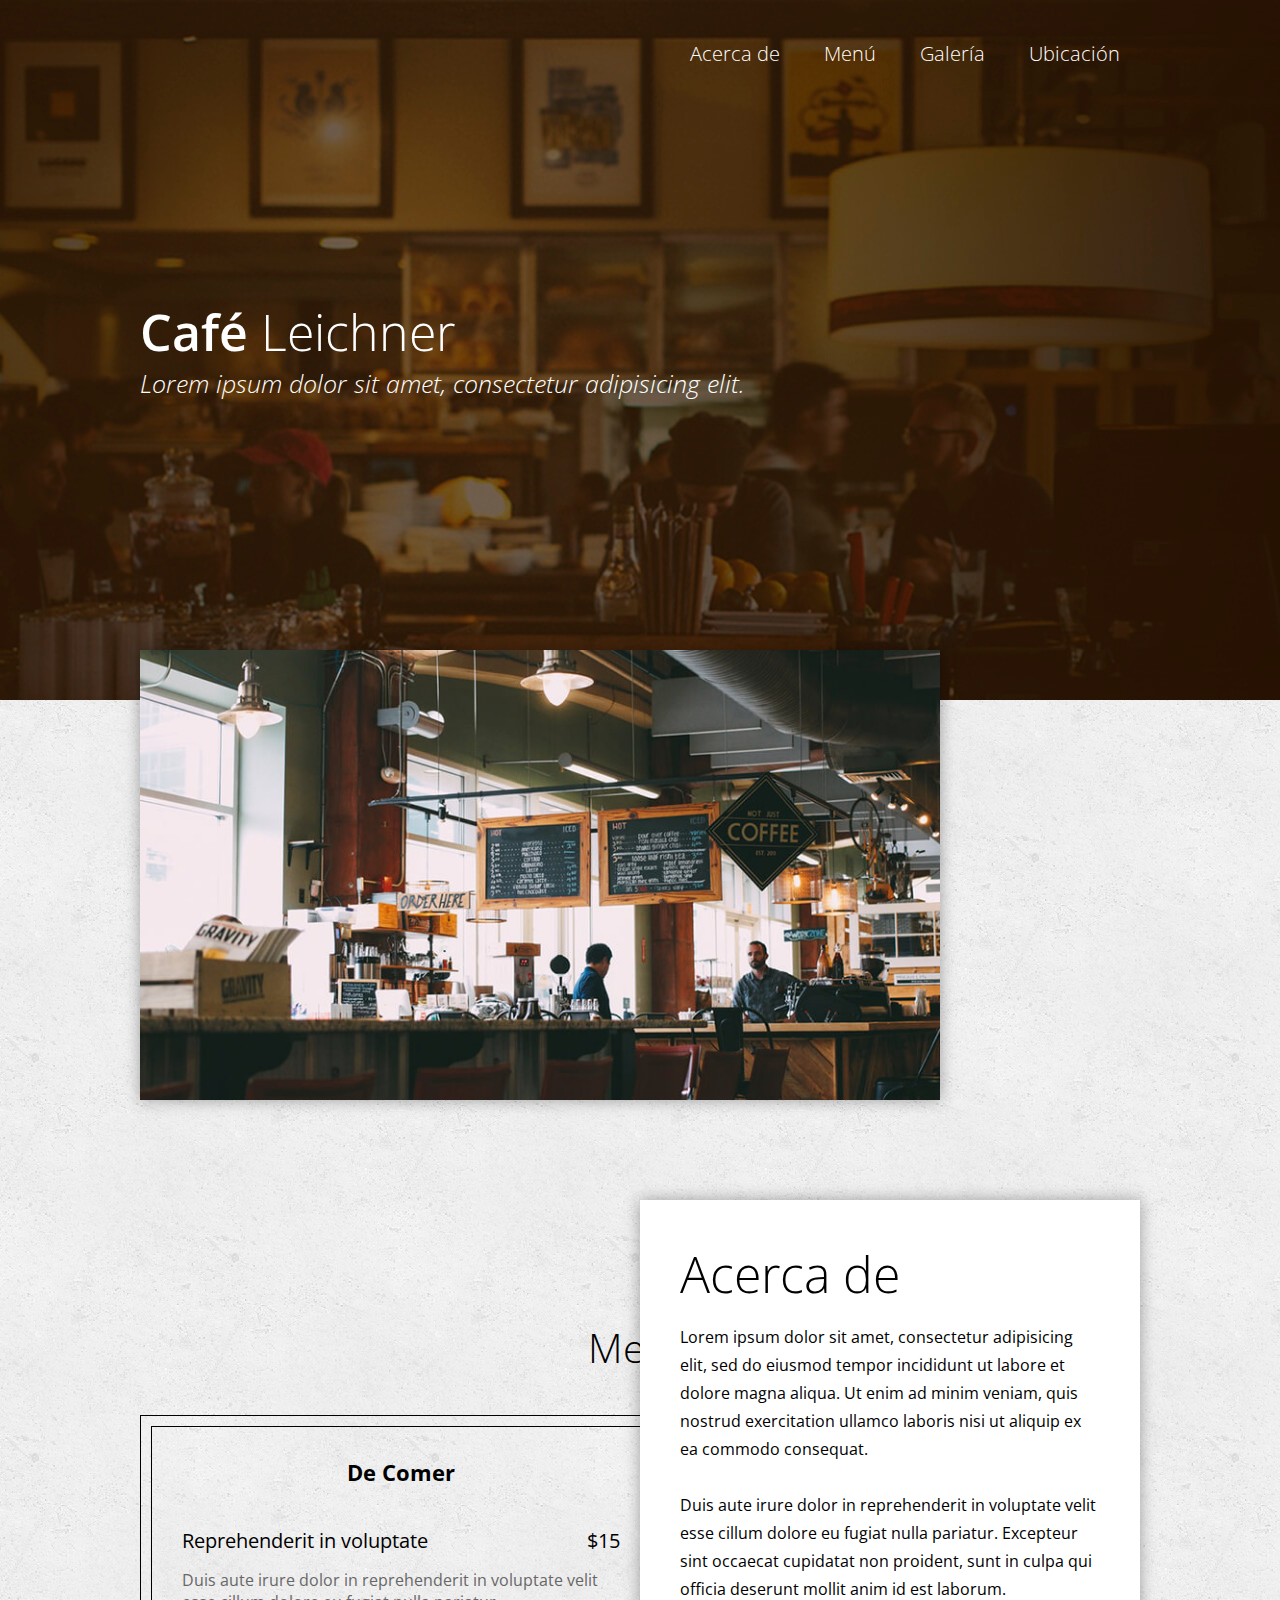
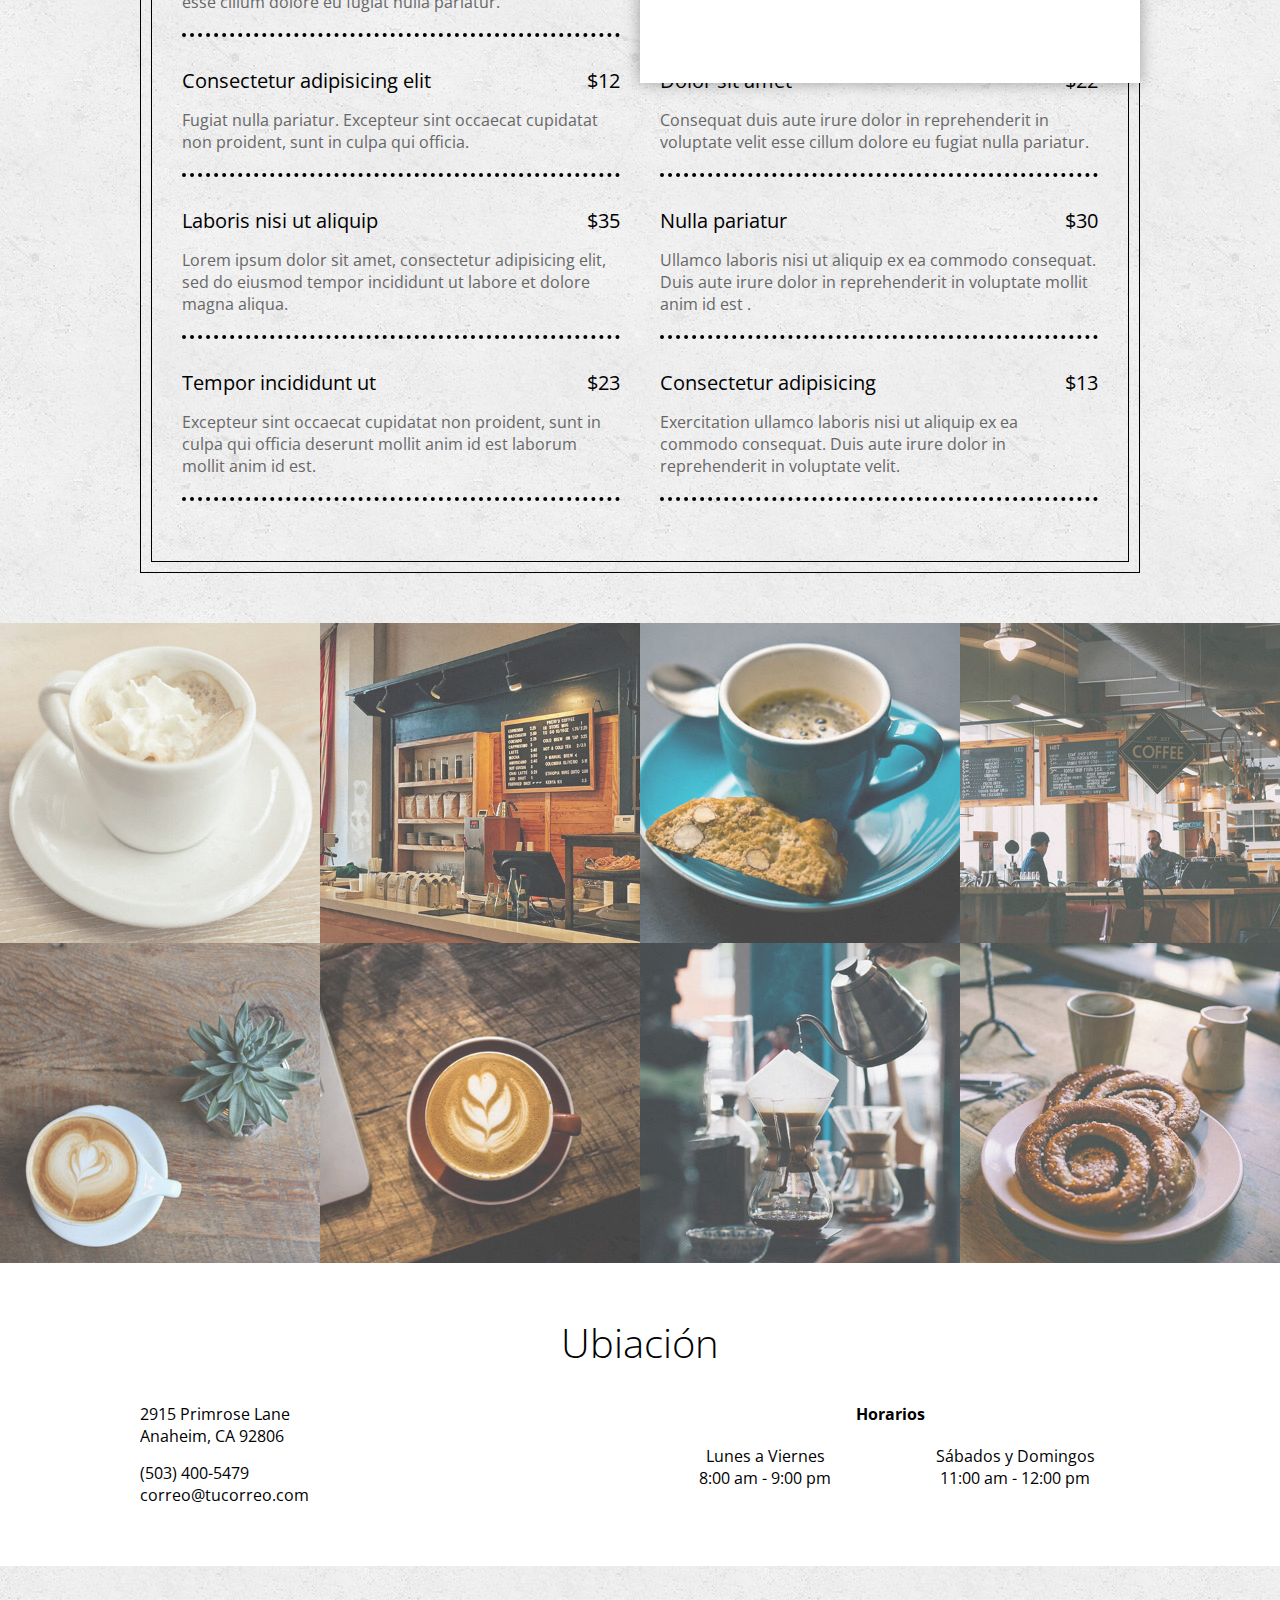
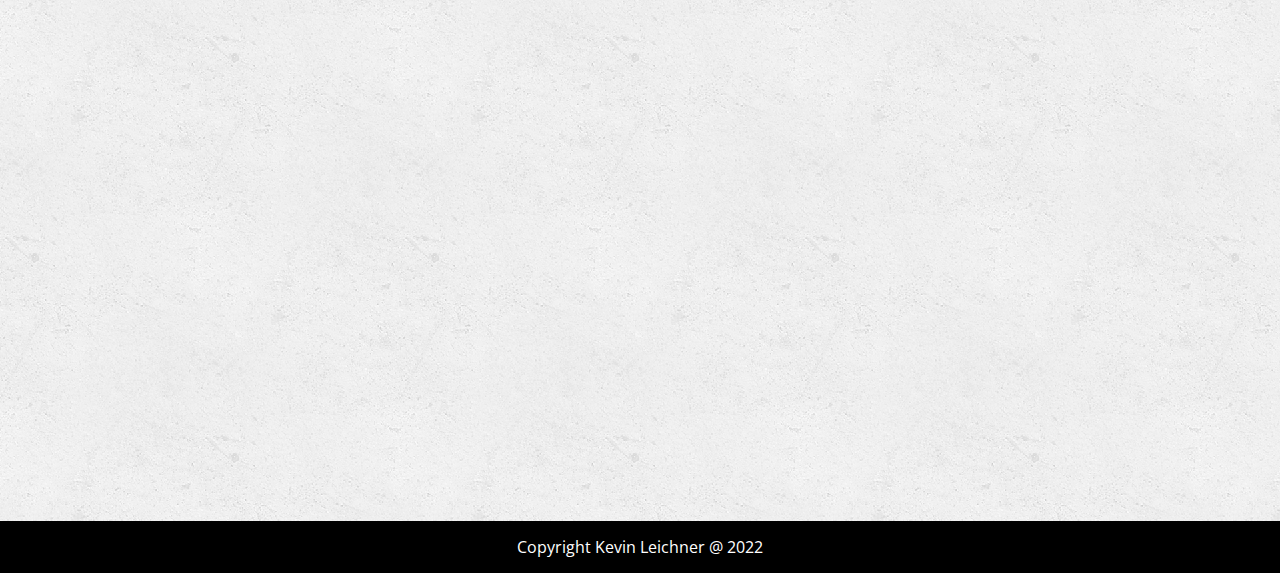
<file: Restaurante/index.html>
<!DOCTYPE html>
<html lang="es">
<head>
	<meta charset="utf-8">
	<meta name="viewport" content="width=device-width, initial-scale=1">
	<link rel="preconnect" href="https://fonts.googleapis.com">
	<link rel="preconnect" href="https://fonts.gstatic.com" crossorigin>
	<link href="https://fonts.googleapis.com/css2?family=Open+Sans:ital,wght@0,300;0,400;0,600;0,700;1,300&display=swap" rel="stylesheet">
	<link rel="stylesheet" type="text/css" href="css/estilos.css">
	<title>Cafe Leichner</title>
</head>
<body>
	<header>
		<div class="contenedor">
			<nav class="menu">
				<a href="#" id="btn-acerca-de">Acerca de</a>
				<a href="#" id="btn-menu">Menú</a>
				<a href="#" id="btn-galeria">Galería</a>
				<a href="#" id="btn-ubicacion">Ubicación</a>
			</nav>

			<div class="textos">
				<h1 class="nombre">Café <span>Leichner</span></h1>
				<h3>Lorem ipsum dolor sit amet, consectetur adipisicing elit.</h3>
			</div>
		</div>
	</header>

	<section class="main">
		<section class="acerca-de" id="acerca-de">
			<div class="contenedor">
			<div class="foto">
				<img src="img/acerca-de.jpg">
			</div>
			<article>
				<h3>Acerca de</h3>
				<p>Lorem ipsum dolor sit amet, consectetur adipisicing elit, sed do eiusmod
				tempor incididunt ut labore et dolore magna aliqua. Ut enim ad minim veniam,
				quis nostrud exercitation ullamco laboris nisi ut aliquip ex ea commodo 
				consequat.<br><br>Duis aute irure dolor in reprehenderit in voluptate velit esse
				cillum dolore eu fugiat nulla pariatur. Excepteur sint occaecat cupidatat non
				proident, sunt in culpa qui officia deserunt mollit anim id est laborum.</p>
			</article>
			</div>
		</section>

		<section class="menu">
			<div class="contenedor">
				<h3 class="titulo" id="platillos">Menú</h3>
				<div class="contenedor-menu">
					<div class="contenedor-menu2">
						<article>
							<p class="categoria">De Comer</p>
							<div class="platillo">
								<p class="nombre">Reprehenderit in voluptate</p>
								<p class="precio">$15</p>
								<p class="descripcion">Duis aute irure dolor in reprehenderit in voluptate velit esse cillum dolore eu fugiat nulla pariatur.</p>
							</div>
							<div class="platillo">
								<p class="nombre">Consectetur adipisicing elit</p>
								<p class="precio">$12</p>
								<p class="descripcion">Fugiat nulla pariatur. Excepteur sint occaecat cupidatat non proident, sunt in culpa qui officia.</p>
							</div>
							<div class="platillo">
								<p class="nombre">Laboris nisi ut aliquip</p>
								<p class="precio">$35</p>
								<p class="descripcion">Lorem ipsum dolor sit amet, consectetur adipisicing elit, sed do eiusmod tempor incididunt ut labore et dolore magna aliqua.</p>
							</div>
							<div class="platillo">
								<p class="nombre">Tempor incididunt ut</p>
								<p class="precio">$23</p>
								<p class="descripcion">Excepteur sint occaecat cupidatat non proident, sunt in culpa qui officia deserunt mollit anim id est laborum mollit anim id est.</p>
							</div>
						</article>

						<article>
							<p class="categoria">De Tomar</p>
							<div class="platillo">
								<p class="nombre">Qui officia deserunt</p>
								<p class="precio">$18</p>
								<p class="descripcion">In voluptate velit esse cillum dolore eu fugiat nulla pariatur. Excepteur sint occaecat cupidatat non proident.</p>
							</div>
							<div class="platillo">
								<p class="nombre">Dolor sit amet</p>
								<p class="precio">$22</p>
								<p class="descripcion">Consequat duis aute irure dolor in reprehenderit in voluptate velit esse cillum dolore eu fugiat nulla pariatur.</p>
							</div>
							<div class="platillo">
								<p class="nombre">Nulla pariatur</p>
								<p class="precio">$30</p>
								<p class="descripcion">Ullamco laboris nisi ut aliquip ex ea commodo consequat. Duis aute irure dolor in reprehenderit in voluptate mollit anim id est .</p>
							</div>
							<div class="platillo">
								<p class="nombre">Consectetur adipisicing</p>
								<p class="precio">$13</p>
								<p class="descripcion">Exercitation ullamco laboris nisi ut aliquip ex ea commodo consequat. Duis aute irure dolor in reprehenderit in voluptate velit.</p>
							</div>
						</article>
					</div>
				</div>
			</div>
		</section>

		<section class="galeria" id="galeria">
			<div class="foto">
				<img src="img/1.jpg">
			</div>
			<div class="foto">
				<img src="img/2.jpg">
			</div>
			<div class="foto">
				<img src="img/3.jpg">
			</div>
			<div class="foto">
				<img src="img/4.jpg">
			</div>
			<div class="foto">
				<img src="img/5.jpg">
			</div>
			<div class="foto">
				<img src="img/6.jpg">
			</div>
			<div class="foto">
				<img src="img/7.jpg">
			</div>
			<div class="foto">
				<img src="img/8.jpg">
			</div>
		</section>

		<section class="ubicacion" id="ubicacion">
			<div class="contenedor">
				<h3 class="titulo">Ubiación</h3>
				<div class="direccion">
					<p class="calle">2915 Primrose Lane <br />Anaheim, CA 92806</p>
					<p class="telefono">(503) 400-5479</p>
					<p class="correo">correo@tucorreo.com</p>
				</div>

				<div class="horarios">
					<h4>Horarios</h4>
					<p class="entre-semana">Lunes a Viernes <br> 8:00 am - 9:00 pm</p>
					<p class="fin-semana">Sábados y Domingos <br> 11:00 am - 12:00 pm</p>
				</div>
			</div>
		</section>

		<section class="mapa">
			<iframe src="https://www.google.com/maps/embed?pb=!1m18!1m12!1m3!1d6278.802891374888!2d-103.3911285581156!3d20.65335894393986!2m3!1f0!2f0!3f0!3m2!1i1024!2i768!4f13.1!3m3!1m2!1s0x8428addb0c120a85%3A0x882cebcf31eb2918!2sAv%20de%20Las%20Rosas%202911%2C%20Verde%20Valle%2C%2044550%20Guadalajara%2C%20Jal.%2C%20M%C3%A9xico!5e0!3m2!1ses!2sar!4v1648835498105!5m2!1ses!2sar" width="1000" height="550" style="border:0;" allowfullscreen="" loading="lazy" referrerpolicy="no-referrer-when-downgrade"></iframe>
		</section>
	</section>

	<footer>
		<div class="contenedor">
			<div class="copyright">
				<p>Copyright Kevin Leichner @ 2022</p>
			</div>
		</div>
	</footer>

	<script src="https://ajax.googleapis.com/ajax/libs/jquery/3.6.0/jquery.min.js"></script>
	<script type="text/javascript" src="js/efectos.js"></script>
	<script type="text/javascript" src="js/parallax.js"></script>
</body>
</html>
</file>
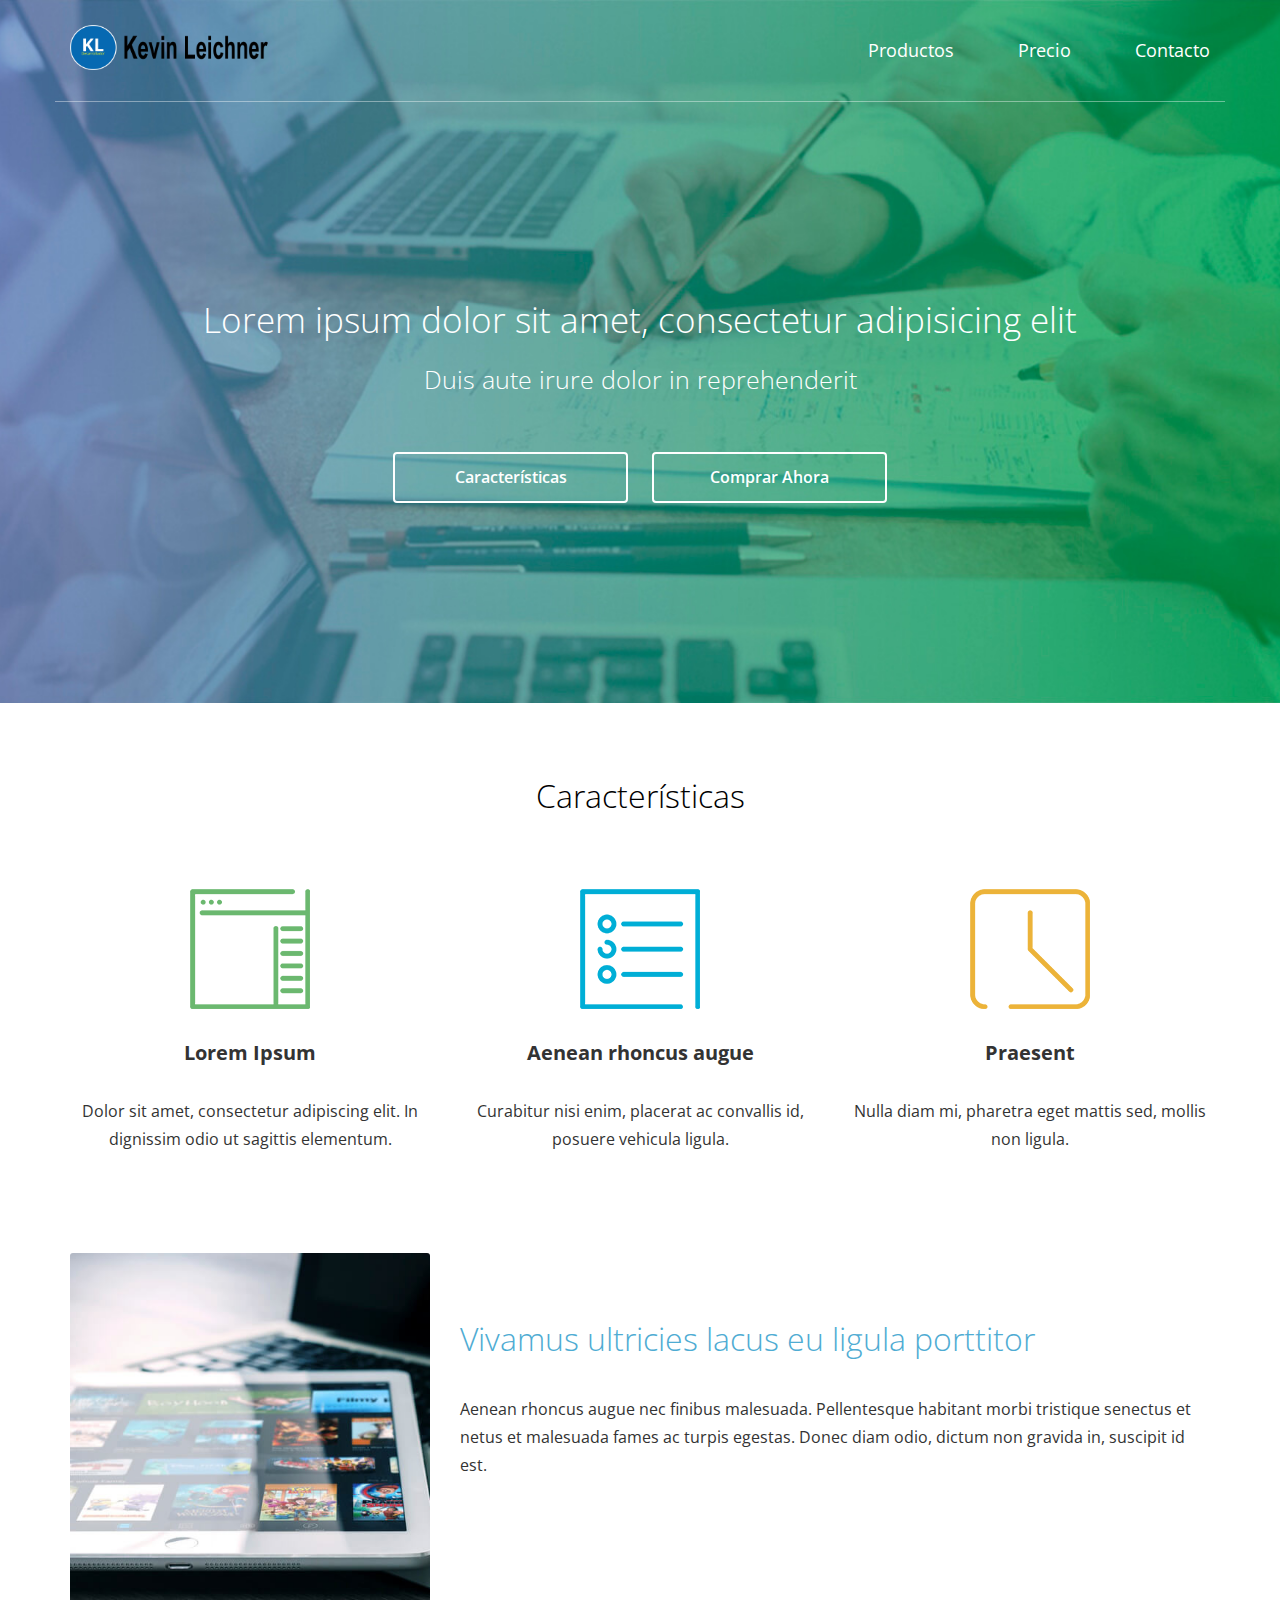
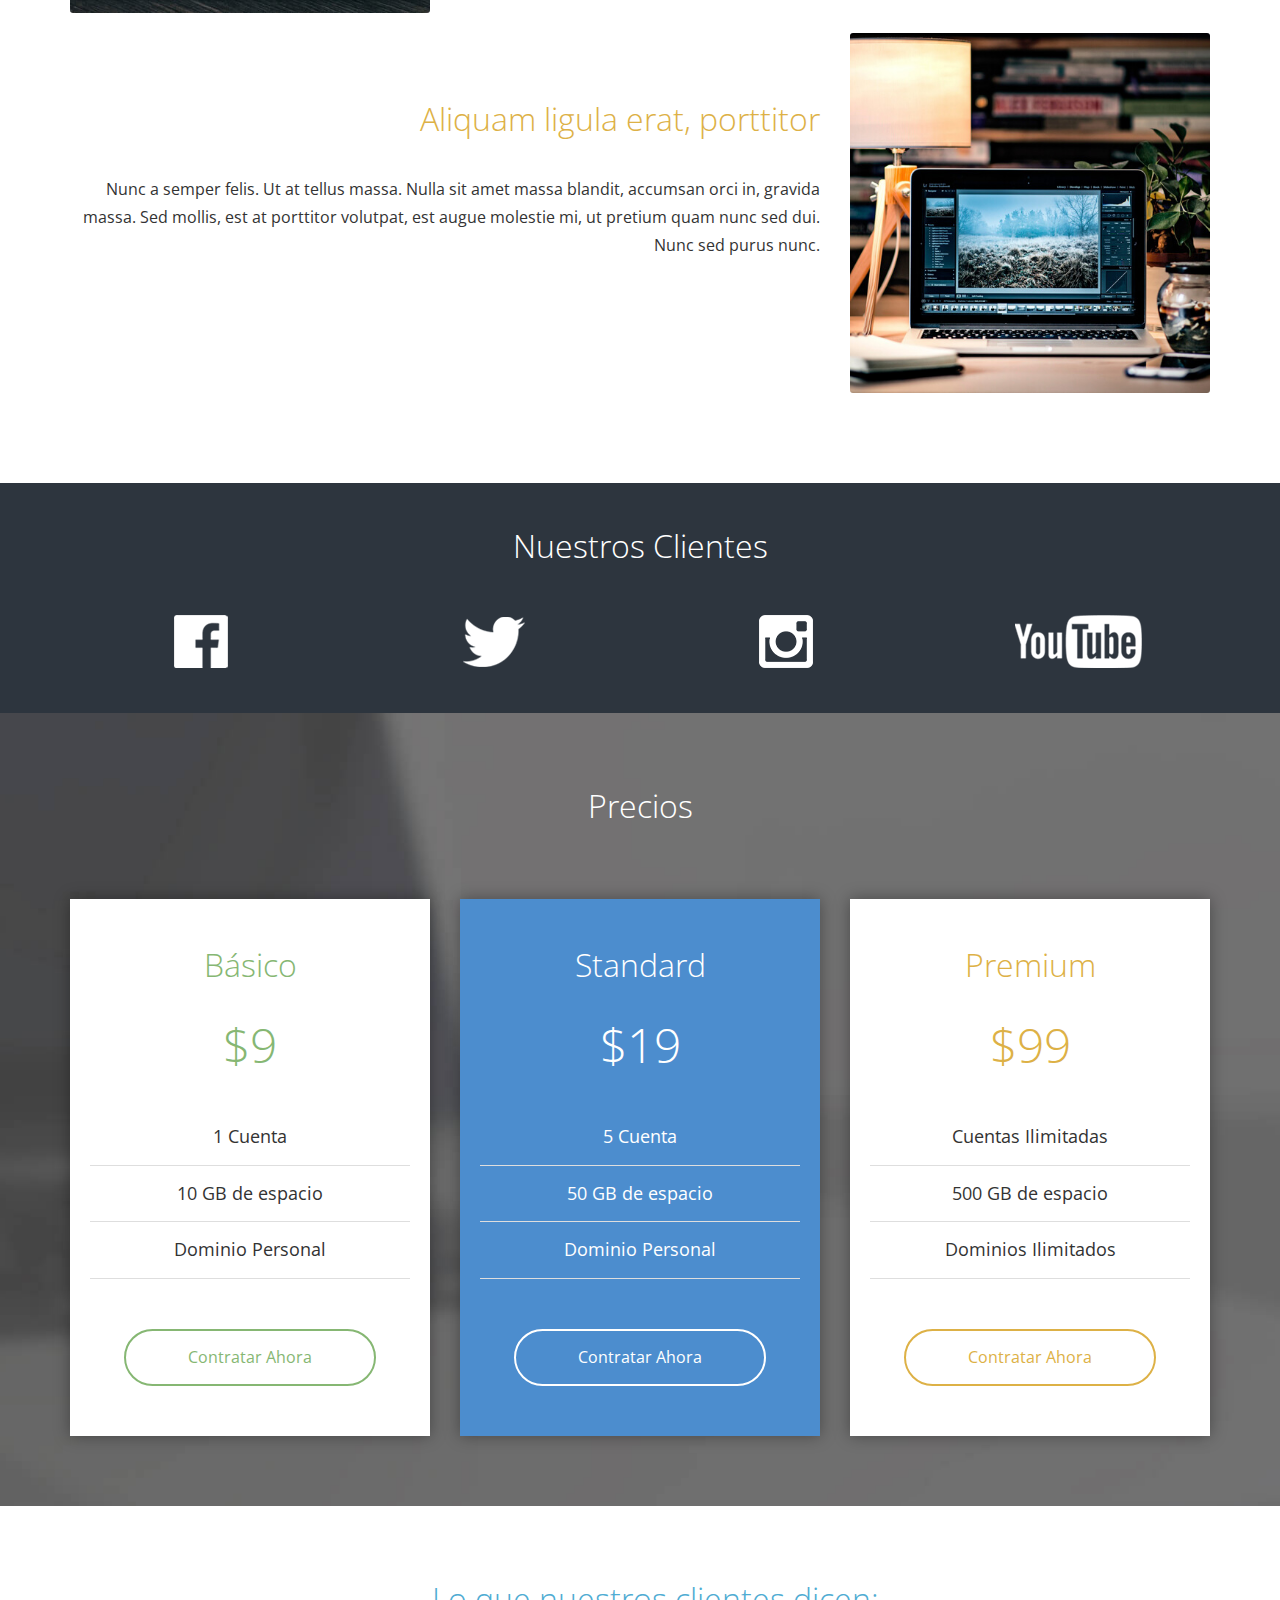
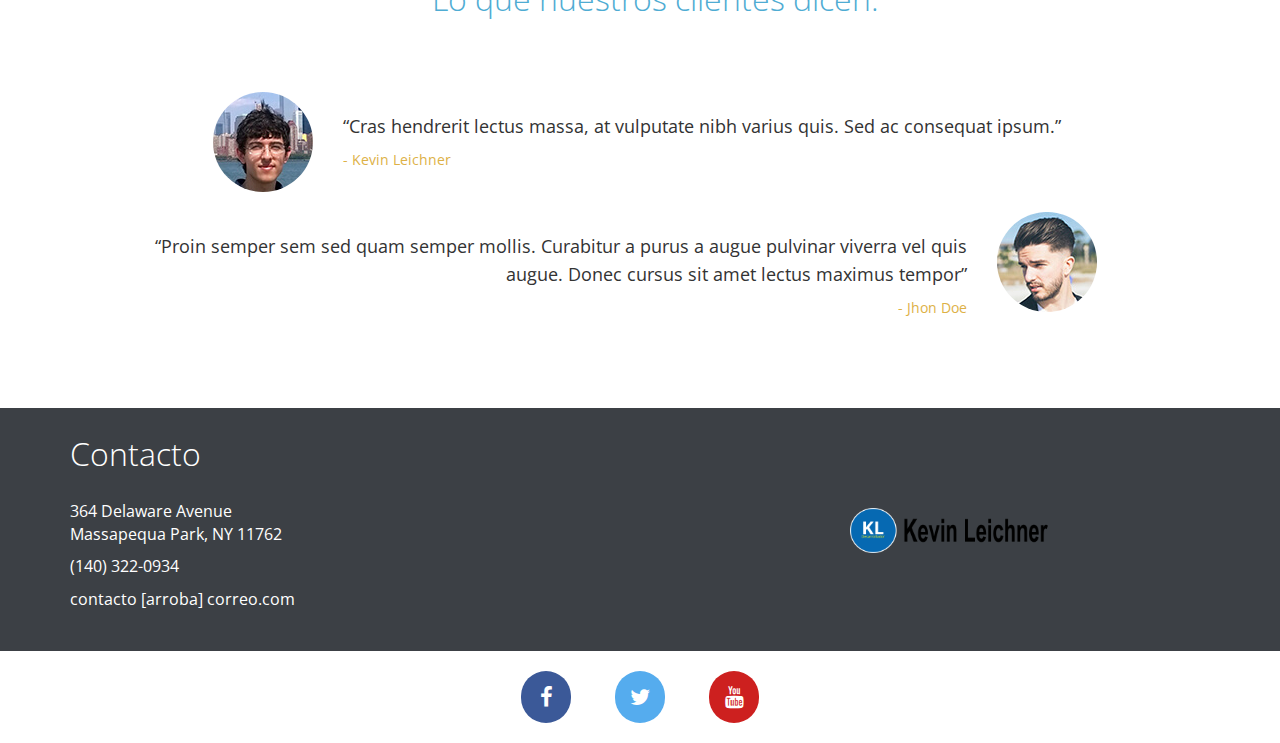
<file: Startup/index.html>
<!DOCTYPE html>
<html lang="es">
<head>
	<meta charset="UTF-8">
	<meta name="viewport" content="width=device-width, user-scalable=no, initial-scale=1.0, maximum-scale=1.0, minimum-scale=1.0">
	<link rel="stylesheet" href="css/bootstrap.min.css">
	<link rel="stylesheet" href="css/font-awesome.min.css">
	<link href='https://fonts.googleapis.com/css?family=Open+Sans:400,300,600,700' rel='stylesheet' type='text/css'>
	<link rel="stylesheet" href="css/estilos.css">
	<title>Pagina de Startup</title>
</head>
<body>
	<header>
		<div class="container">
			<div class="row contenedor_logo_menu">
				<div class="logo col-xs-12 col-md-6">
					<a href="#"><img src="img/logo.png" width="200px" height="45px" alt=""></a>
				</div>
				
				<div class="menu col-xs-12 col-md-6">
					<a href="#">Productos</a>
					<a href="#">Precio</a>
					<a href="#">Contacto</a>
				</div>
			</div>

			<div class="row textos">
				<div class="col-md-12">
					<h2 class="primera_linea">Lorem ipsum dolor sit amet, consectetur adipisicing elit</h2>
					<h3 class="segunda_linea">Duis aute irure dolor in reprehenderit</h3>
					<div class="contenedor-btns">
						<a href="#">Características</a>
						<a href="#">Comprar Ahora</a>
					</div>
				</div>
			</div>
		</div>
	</header>

	<section class="main">
		<section class="caracteristicas">
			<div class="container">
				<div class="row">
					<div class="col-md-12">
						<h3 class="titulo">Características</h3>
					</div>
				</div>

				<div class="row">
					<div class="col-sm-4 caracteristica">
						<img src="img/icono1.png" alt="" class="icono">
						<h4 class="primera_linea">Lorem Ipsum</h4>
						<p class="parrafo">Dolor sit amet, consectetur adipiscing elit. In dignissim odio ut sagittis elementum.</p>
					</div>
					<div class="col-sm-4 caracteristica">
						<img src="img/icono2.png" alt="" class="icono">
						<h4 class="primera_linea">Aenean rhoncus augue</h4>
						<p class="parrafo">Curabitur nisi enim, placerat ac convallis id, posuere vehicula ligula.</p>
					</div>
					<div class="col-sm-4 caracteristica">
						<img src="img/icono3.png" alt="" class="icono">
						<h4 class="primera_linea">Praesent</h4>
						<p class="parrafo">Nulla diam mi, pharetra eget mattis sed, mollis non ligula.</p>
					</div>
				</div>
			</div>
		</section>

		<section class="fotos">
			<div class="container">
				<div class="row">
					<div class="col-md-12">
						<div class="row foto">
							<div class="col-xs-4 thumb">
								<img src="img/thumb1.jpg" alt="">
							</div>
							<div class="col-xs-8 texto">
								<h2 class="titulo azul">Vivamus ultricies lacus eu ligula porttitor</h2>
								<p class="parrafo">Aenean rhoncus augue nec finibus malesuada. Pellentesque habitant morbi tristique senectus et netus et malesuada fames ac turpis egestas. Donec diam odio, dictum non gravida in, suscipit id est.</p>
							</div>
						</div>
					
						<div class="row foto">
							<div class="col-xs-8 texto">
								<h2 class="titulo naranja derecha">Aliquam ligula erat, porttitor</h2>
								<p class="parrafo derecha">Nunc a semper felis. Ut at tellus massa. Nulla sit amet massa blandit, accumsan orci in, gravida massa. Sed mollis, est at porttitor volutpat, est augue molestie mi, ut pretium quam nunc sed dui. Nunc sed purus nunc.</p>
							</div>
							<div class="col-xs-4 thumb">
								<img src="img/thumb2.jpg" alt="">
							</div>
						</div>
					</div>
				</div>
			</div>
		</section>

		<section class="clientes">
			<div class="container">
				<div class="row">
					<div class="col-md-12">
						<h3 class="titulo">Nuestros Clientes</h3>
					</div>
				</div>
										
				<div class="row">
					<div class="cliente col-xs-6 col-md-3">
						<a href="#"><img src="img/cliente1.png" alt=""></a>
					</div>
					<div class="cliente col-xs-6 col-md-3">
						<a href="#"><img src="img/cliente2.png" alt=""></a>
					</div>
					<div class="cliente col-xs-6 col-md-3">
						<a href="#"><img src="img/cliente3.png" alt=""></a>
					</div>
					<div class="cliente col-xs-6 col-md-3">
						<a href="#"><img src="img/cliente4.png" alt=""></a>
					</div>
				</div>
			</div>
		</section>

		<section class="precios">
			<div class="container">
				<div class="row">
					<div class="col-md-12">
						<h3 class="titulo">Precios</h3>
					</div>
				</div>

				<div class="row">
					<div class="precio col-sm-4">
						<div class="plan verde">
							<p class="nombre">Básico</p>
							<p class="precio">$9</p>
							<ul class="caracteristicas">
								<li>1  Cuenta </li>
								<li>10 GB de espacio</li>
								<li>Dominio Personal</li>
							</ul>
							<a href="#" class="btn">Contratar Ahora</a>
						</div>
					</div>

					<div class="precio col-sm-4">
						<div class="plan active">
							<p class="nombre">Standard</p>
							<p class="precio">$19</p>
							<ul class="caracteristicas">
								<li>5  Cuenta </li>
								<li>50 GB de espacio</li>
								<li>Dominio Personal</li>
							</ul>
							<a href="#" class="btn">Contratar Ahora</a>
						</div>
					</div>

					<div class="precio col-sm-4">
						<div class="plan naranja">
							<p class="nombre">Premium</p>
							<p class="precio">$99</p>
							<ul class="caracteristicas">
								<li>Cuentas Ilimitadas</li>
								<li>500 GB de espacio</li>
								<li>Dominios Ilimitados</li>
							</ul>
							<a href="#" class="btn">Contratar Ahora</a>
						</div>
					</div>
				</div>
			</div>
		</section>

		<section class="reviews">
			<div class="container">
				<div class="row">
					<div class="col-md-12">
						<h3 class="titulo">Lo que nuestros clientes dicen:</h3>
					</div>
				</div>

				<div class="row">
					<div class="col-md-12 cliente">
						<div class="foto">
							<img src="img/foto1.jpg" alt="">
						</div>
						<div class="review">
							<p class="texto">“Cras hendrerit lectus massa, at vulputate nibh varius quis. Sed ac consequat ipsum.”</p>
							<p class="nombre">- Kevin Leichner</p>
						</div>
					</div>
					<div class="col-md-12 cliente derecha">
						<div class="foto">
							<img src="img/foto2.jpg" alt="">
						</div>
						<div class="review">
							<p class="texto">“Proin semper sem sed quam semper mollis. Curabitur a purus a augue pulvinar viverra vel quis augue. Donec cursus sit amet lectus maximus tempor”</p>
							<p class="nombre">- Jhon Doe</p>
						</div>
					</div>
				</div>
			</div>
		</section>
	</section>

	<footer>
		<div class="direccion">
			<div class="container">
				<div class="row">
					<div class="col-md-8">
						<h4 class="titulo">Contacto</h4>
						<p class="calle">364 Delaware Avenue <br />Massapequa Park, NY 11762</p>
						<p class="telefono">(140) 322-0934</p>
						<p class="correo">contacto [arroba] correo.com</p>
					</div>
					<div class="col-md-4 logo">
						<img src="img/logo.png" width="200px" height="45px" alt="" class="logo">
					</div>
				</div>
			</div>
		</div>

		<div class="social">
			<div class="container">
				<div class="row">
					<div class="col-md-12">
						<a class="facebook" href="#"><i class="fa fa-facebook"></i></a>
						<a class="twitter" href="#"><i class="fa fa-twitter"></i></a>
						<a class="youtube" href="#"><i class="fa fa-youtube"></i></a>
					</div>
				</div>
			</div>
		</div>
	</footer>
</body>
</html>
</file>
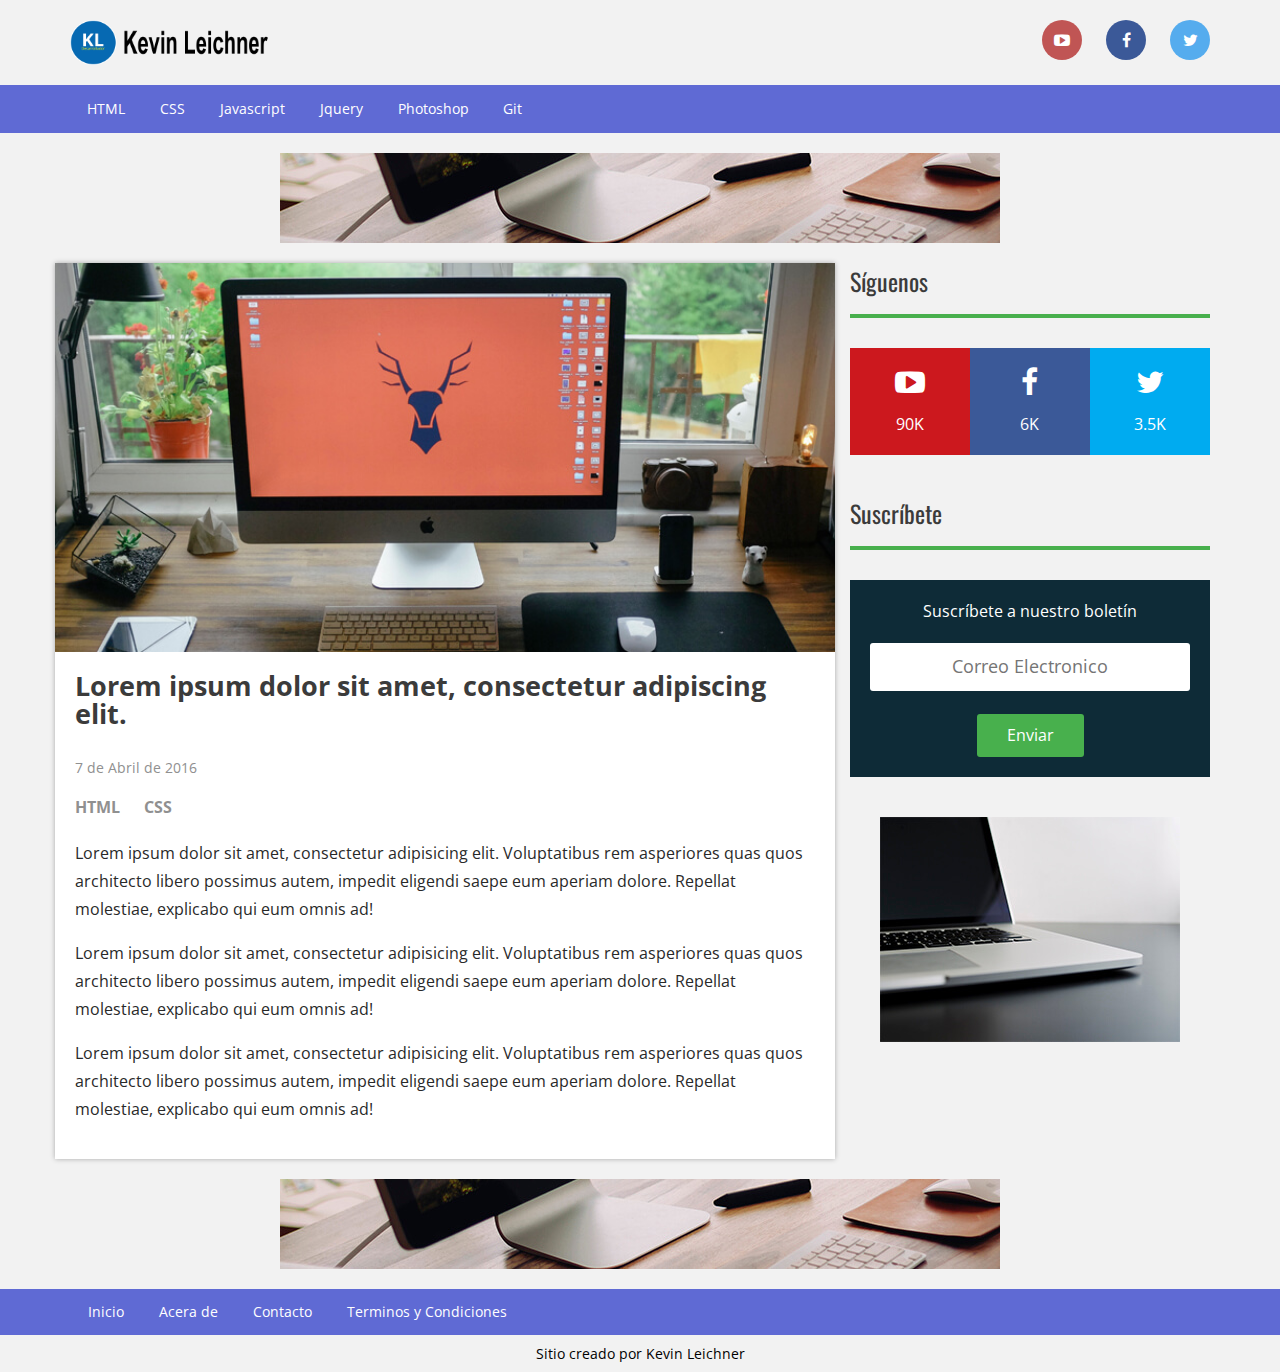
<file: Blog/single.html>
<!DOCTYPE html>
<html lang="es">
<head>
	<meta charset="UTF-8">
	<meta name="viewport" content="width=device-width, user-scalable=no, initial-scale=1.0, maximum-scale=1.0, minimum-scale=1.0">
	<link rel="stylesheet" href="css/bootstrap.min.css">
	<link rel="stylesheet" href="css/font-awesome.min.css">
	<link href='https://fonts.googleapis.com/css?family=Open+Sans:400,600,700' rel='stylesheet' type='text/css'>
	<link href='https://fonts.googleapis.com/css?family=Oswald' rel='stylesheet' type='text/css'>
	<link rel="stylesheet" href="css/estilos.css">
	<title>Kevin Blog</title>
</head>
<body>
	<header>
		<div class="container">
			<div class="row">
				<div class="logo col-xs-6">
					<a href="#"><img src="img/logo.png" width="200px" height="45px" alt="Kevin Leichner Logo"></a>
				</div>
				<div class="redes-sociales col-xs-6">
					<a href="#" class="youtube"><i class="fa fa-youtube-play"></i></a>
					<a href="#" class="facebook"><i class="fa fa-facebook"></i></a>
					<a href="#" class="twitter"><i class="fa fa-twitter"></i></a>
				</div>
			</div>
		</div>

		<nav class="menu">
			<div class="container">
				<div class="row">
					<ul class="col-md-12">
						<li><a href="#">HTML</a></li>
						<li><a href="#">CSS</a></li>
						<li><a href="#">Javascript</a></li>
						<li><a href="#">Jquery</a></li>
						<li><a href="#">Photoshop</a></li>
						<li><a href="#">Git</a></li>
					</ul>
				</div>
			</div>
		</nav>
			
		<div class="ad container hidden-xs">
			<div class="row">
				<div class="col-md-12">
					<img src="img/ad.jpg" alt="">
				</div>
			</div>
		</div>
	</header>

<div class="container">
	<div class="row">
		<section class="main col-md-8">
			<section class="row single-post">
				<article class="col-sm-12 post">
					<div class="contenedor">
						<div class="thumb">
							<a href="#"><img src="img/1.jpg" width="700" alt=""></a>
						</div>
						<div class="info">
							<h2 class="titulo"><a href="#">Lorem ipsum dolor sit amet, consectetur adipiscing elit.</a></h2>
							<p class="fecha">7 de Abril de 2016</p>
							<div class="categorias">
								<a href="#">HTML</a>
								<a href="#">CSS</a>
							</div>
							<div class="texto">
								<p>Lorem ipsum dolor sit amet, consectetur adipisicing elit. Voluptatibus rem asperiores quas quos architecto libero possimus autem, impedit eligendi saepe eum aperiam dolore. Repellat molestiae, explicabo qui eum omnis ad!</p>

								<p>Lorem ipsum dolor sit amet, consectetur adipisicing elit. Voluptatibus rem asperiores quas quos architecto libero possimus autem, impedit eligendi saepe eum aperiam dolore. Repellat molestiae, explicabo qui eum omnis ad!</p>

								<p>Lorem ipsum dolor sit amet, consectetur adipisicing elit. Voluptatibus rem asperiores quas quos architecto libero possimus autem, impedit eligendi saepe eum aperiam dolore. Repellat molestiae, explicabo qui eum omnis ad!</p>
							</div>
						</div>
					</div>
				</article>
			</section>
		</section>
		
		<aside class="sidebar col-md-4">
			<div class="widget redes-sociales">
				<div class="titulo-seccion">
					<h3>Síguenos</h3>
				</div>
				<div class="redes-sociales">
					<a class="youtube" href="http://www.youtube.com"><i class="icono fa fa-youtube-play"></i><span class="seguidores">90K</span></a>
					<a class="facebook" href="http://www.facebook.com"><i class="icono fa fa-facebook"></i><span class="seguidores">6K</span></a>
					<a class="twitter" href="http://www.twitter.com"><i class="icono fa fa-twitter"></i><span class="seguidores">3.5K</span></a>
				</div>
			</div>
		
			<div class="widget boletin">
				<div class="titulo-seccion">
					<h3>Suscríbete</h3>
					<form class="formulario" action="">
						<label for="email">Suscríbete a nuestro boletín</label>
						<input type="email" id="email" placeholder="Correo Electronico" required>
						<input type="submit" value="Enviar">
					</form>
				</div>
			</div>
		
			<div class="widget ad">
				<div class="contenedor-ad">
					<a href="#"><img src="img/ad2.jpg" alt=""></a>
				</div>
			</div>
		</aside>
	</div>
</div>

<footer>
		<div class="ad container hidden-xs">
			<div class="row">
				<div class="col-md-12">
					<img src="img/ad.jpg" alt="">
				</div>
			</div>
		</div>
		
		<nav class="menu">
			<div class="container">
				<div class="row">
					<div class="col-md-12">
						<ul>
							<li><a href="#">Inicio</a></li>
							<li><a href="#">Acera de</a></li>
							<li><a href="#">Contacto</a></li>
							<li><a href="#">Terminos y Condiciones</a></li>
						</ul>
					</div>
				</div>
			</div>
		</nav>
		
		<div class="copyright">
			<div class="container">
				<div class="row">
					<div class="col-md-12">
						<p>Sitio creado por Kevin Leichner</p>
					</div>
				</div>
			</div>
		</div>
</footer>

</body>
</html>
</file>
<file: Blog/css/estilos.css>
* {
  margin: 0;
  padding: 0; }

body {
  background: #f2f2f2;
  font-size: 16px;
  font-family: "Open Sans", Arial, Sans-serif; }

.ad {
  margin-bottom: 1.25em;
  text-align: center; }

a {
  color: #5f6ad4; }

/* ----- ----- HEADER ----- ----- */
header .logo {
  padding-top: 1.25em;
  padding-bottom: 1.25em; }
  header .logo a {
    display: inline-block; }
header .redes-sociales {
  text-align: right;
  line-height: 5em; }
  header .redes-sociales a {
    border-radius: 50%;
    width: 2.5em;
    height: 2.5em;
    text-align: center;
    line-height: 2.5em;
    display: inline-block;
    background: navy;
    color: #fff;
    margin-left: 1.25em; }
    header .redes-sociales a.youtube {
      background: #c05554; }
    header .redes-sociales a.facebook {
      background: #3b5998; }
    header .redes-sociales a.twitter {
      background: #55acee; }
header .menu {
  background: #5f6ad4;
  margin-bottom: 1.25em; }
  header .menu ul {
    list-style: none;
    overflow: hidden; }
    header .menu ul li {
      float: left;
      display: inline-block; }
      header .menu ul li a {
        display: inline-block;
        padding: 1em 1.25em;
        font-size: 0.87em;
        color: #fff; }
        header .menu ul li a:hover {
          text-decoration: none;
          background: #7780da; }

.main .titulo-seccion h3,
.sidebar .titulo-seccion h3 {
  font-family: "Oswald", Sans-serif;
  font-size: 1.5em;
  line-height: 1.5em;
  font-weight: normal;
  color: #3b3b3b;
  padding-bottom: 0.62em;
  border-bottom: 4px solid #48b04d;
  margin-bottom: 1.25em; }

.main .titulo-seccion > div {
  padding: 0; }
.main .single-post {
  margin-bottom: 1.25em; }
  .main .single-post .post {
    padding: 0; }
    .main .single-post .post .contenedor {
      background: #fff;
      -webkit-box-shadow: 0px 0px 5px 0px rgba(0, 0, 0, 0.3);
      box-shadow: 0px 0px 5px 0px rgba(0, 0, 0, 0.3); }
    .main .single-post .post .thumb img {
      vertical-align: top;
      width: 100%;
      height: auto; }
    .main .single-post .post .info {
      padding: 1.25em; }
      .main .single-post .post .info .titulo {
        line-height: 1.125em;
        margin-bottom: 1.25em; }
        .main .single-post .post .info .titulo a {
          font-size: 1.125em;
          color: #3b3b3b; }
      .main .single-post .post .info .fecha {
        color: #909090;
        font-size: 0.875em;
        margin-bottom: 1.25em; }
      .main .single-post .post .info .texto {
        color: #292929;
        font-size: 1em;
        line-height: 1.75em; }
        .main .single-post .post .info .texto p {
          margin-bottom: 1em; }
      .main .single-post .post .info .categorias {
        margin-bottom: 1.25em; }
        .main .single-post .post .info .categorias ul {
          list-style: none; }
          .main .single-post .post .info .categorias ul li {
            display: inline-block; }
        .main .single-post .post .info .categorias a {
          color: #909090;
          font-size: 1em;
          font-weight: bold;
          margin-right: 1.25em; }
          .main .single-post .post .info .categorias a:hover {
            color: #5f6ad4;
            text-decoration: none; }
.main .posts .post {
  margin-bottom: 1.875em; }
  .main .posts .post .contenedor {
    background: #fff;
    -webkit-box-shadow: 0px 0px 5px 0px rgba(0, 0, 0, 0.3);
    box-shadow: 0px 0px 5px 0px rgba(0, 0, 0, 0.3); }
  .main .posts .post:nth-child(2n+1) {
    padding-left: 0; }
  .main .posts .post:nth-child(2n) {
    padding-right: 0; }
  .main .posts .post .thumb img {
    vertical-align: top;
    width: 100%;
    height: auto; }
  .main .posts .post .info {
    padding: 1.25em; }
    .main .posts .post .info .titulo {
      line-height: 1.125em;
      margin-bottom: 1.25em;
      font-size: 1.125em; }
      .main .posts .post .info .titulo a {
        color: #3b3b3b; }
    .main .posts .post .info .fecha {
      color: #909090;
      font-size: 0.875em;
      margin-bottom: 1.25em; }
    .main .posts .post .info .extracto {
      color: #292929;
      font-size: 1em;
      height: 8.125em;
      max-height: 8.125em;
      line-height: 1.75em;
      margin-bottom: 1.25em;
      overflow: hidden; }
      .main .posts .post .info .extracto:hover {
        overflow: auto; }
    .main .posts .post .info .categorias ul {
      list-style: none; }
      .main .posts .post .info .categorias ul li {
        display: inline-block; }
    .main .posts .post .info .categorias a {
      color: #909090;
      font-size: 1em;
      font-weight: bold;
      margin-right: 1.25em; }
      .main .posts .post .info .categorias a:hover {
        color: #5f6ad4;
        text-decoration: none; }
.main .paginacion > div {
  padding: 0; }
.main .paginacion ul {
  list-style: none;
  overflow: hidden;
  margin-bottom: 1.25em;
  font-size: 1em; }
  .main .paginacion ul li {
    float: left;
    background: #3b3b3b;
    color: #fff;
    margin-right: 0.62em;
    font-size: 1.125em;
    line-height: 1.125em; }
    .main .paginacion ul li.disabled {
      padding: 0.62em 0.9375em;
      font-size: 1.125em;
      line-height: 1.125em; }
    .main .paginacion ul li a {
      background: #5f6ad4;
      color: #fff;
      line-height: 1.125em;
      display: inline-block;
      padding: 0.62em 0.9375em; }
      .main .paginacion ul li a:hover {
        background: #7780da;
        text-decoration: none; }
.main .paginacion .wp-pagenavi {
  margin-bottom: 1.25em; }
  .main .paginacion .wp-pagenavi .pages,
  .main .paginacion .wp-pagenavi span {
    background: #3b3b3b;
    color: #fff;
    margin-right: 0.62em;
    font-size: 1.125em;
    line-height: 1.125em;
    padding: 0.62em 0.9375em; }
  .main .paginacion .wp-pagenavi a {
    background: #5f6ad4;
    color: #fff;
    font-size: 1.125em;
    display: inline-block;
    padding: 0.62em 0.9375em;
    margin-right: 0.62em; }
    .main .paginacion .wp-pagenavi a:hover {
      background: #7780da;
      text-decoration: none; }

.main .comentarios {
  margin-top: 1.25em;
  padding: 1.25em;
  background: #fff;
  -webkit-box-shadow: 0px 0px 5px 0px rgba(0, 0, 0, 0.3);
  box-shadow: 0px 0px 5px 0px rgba(0, 0, 0, 0.3); }
  .main .comentarios h3 {
    line-height: 1.125em;
    margin-bottom: 1.25em; }
  .main .comentarios .commentlist {
    list-style: none; }
    .main .comentarios .commentlist .children {
      margin-left: 2.5em;
      list-style: none; }
    .main .comentarios .commentlist .comment-body {
      margin-bottom: 1.25em;
      border-bottom: 1px solid #909090;
      padding-bottom: 1.25em; }
    .main .comentarios .commentlist .comment-meta {
      margin-bottom: 0.62em;
      font-size: 0.875em; }
  .main .comentarios .comment-form p {
    margin-bottom: 1.25em; }
  .main .comentarios .comment-form input[type="text"],
  .main .comentarios .comment-form input[type="email"] {
    padding: 0.62em;
    width: 100%; }
  .main .comentarios .comment-form label {
    width: 100%; }
  .main .comentarios .comment-form textarea {
    width: 100%;
    max-width: 100%;
    min-width: 100%;
    height: 100px;
    min-height: 100px;
    max-height: 300px; }
  .main .comentarios .comment-form .form-submit input[type="submit"] {
    background: #48b04d;
    border-radius: 3px;
    padding: 0.625em 1.875em;
    border: none;
    color: #fff; }

/* ----- ----- ASIDE ----- ----- */
.sidebar .widget {
  margin-bottom: 2.5em; }
  .sidebar .widget.redes-sociales {
    overflow: hidden; }
    .sidebar .widget.redes-sociales a {
      width: 33.33333%;
      padding: 1.25em;
      text-align: center;
      float: left;
      background: #000;
      color: #fff;
      display: block; }
      .sidebar .widget.redes-sociales a:hover {
        text-decoration: none; }
      .sidebar .widget.redes-sociales a.youtube {
        background: #cc181e; }
      .sidebar .widget.redes-sociales a.facebook {
        background: #3b5998; }
      .sidebar .widget.redes-sociales a.twitter {
        background: #00abf0; }
      .sidebar .widget.redes-sociales a .icono {
        font-size: 1.875em;
        width: 100%;
        margin-bottom: 0.5em; }
  .sidebar .widget.boletin .formulario {
    background: #0e2b37;
    padding: 1.25em;
    text-align: center; }
    .sidebar .widget.boletin .formulario label {
      color: #fff;
      margin-bottom: 1.25em;
      display: block; }
    .sidebar .widget.boletin .formulario input[type="email"] {
      color: #909090;
      text-align: center;
      padding: 0.625em;
      font-size: 1.125em;
      border-radius: 3px;
      width: 100%;
      border: none;
      margin-bottom: 1.25em; }
    .sidebar .widget.boletin .formulario input[type="submit"] {
      background: #48b04d;
      border-radius: 3px;
      padding: 0.625em 1.875em;
      border: none;
      color: #fff; }
  .sidebar .widget .contenedor-ad {
    text-align: center; }
    .sidebar .widget .contenedor-ad a {
      display: inline-block; }

/* ----- ----- FOOTER ----- ----- */
footer .menu {
  background: #5f6ad4; }
  footer .menu ul {
    list-style: none;
    overflow: hidden; }
    footer .menu ul li {
      float: left;
      display: inline-block; }
      footer .menu ul li a {
        display: inline-block;
        padding: 0.9375em 1.25em;
        font-size: 0.875em;
        color: #fff; }
        footer .menu ul li a:hover {
          text-decoration: none;
          background: #7780da; }
footer .copyright p {
  font-size: 0.875em;
  color: #000;
  padding: 0.625em;
  text-align: center; }

/* ----- ----- Media Queries ----- ----- */
@media screen and (max-width: 768px) {
  header .logo {
    text-align: center; }
  header .redes-sociales {
    display: none; }
  header .menu ul {
    text-align: center; }
    header .menu ul li {
      float: none; }

  .main .titulo-seccion > div {
    padding: 0 0.9375em; }
  .main .posts .post:nth-child(2n+1) {
    padding-left: 0.9375em; }
  .main .posts .post:nth-child(2n) {
    padding-right: 0.9375em; }
  .main .posts .post .info .extracto {
    height: auto; }
  .main .paginacion > div {
    padding: 0 0.9375em; }
  .main .paginacion li {
    margin-bottom: 0.62em; }

  .sidebar {
    display: none; }

  footer .menu {
    text-align: center; }
    footer .menu li {
      float: none; } }

/*# sourceMappingURL=estilos.css.map */
</file>
<file: Flexbox/estilos.css>
* {
	margin:0;
	padding: 0;
	-webkit-box-sizing: border-box;
	-moz-box-sizing: border-box;
	box-sizing: border-box;
}

body {
	font-family: "Open Sans", sans-serif;
	background: #000 url(imagenes/fondo.jpg);
	background-size: cover;
	background-attachment: fixed;
}

.contenedor	{
	margin: auto;
	width: 90%;
	max-width: 1000px;
	display: flex;
	flex-direction: row;
	flex-wrap:wrap;
}

header 	{
	width: 100%;
	padding: 50px 0;
	display: flex;
	align-items: center;
	justify-content: space-between;
	flex-direction: row;
	flex-wrap: wrap;
}

header .menu a {
	color: #fff;
	text-decoration: none;
	margin-right: 40px;
	font-size: 18px;
}

header .menu a:hover {
	text-decoration: underline;
}

.main {
	background: #fff;
	padding: 20px;
	width: 70%;
}

.main article .thumb {
	margin-bottom: 20px;
}

.main article .thumb img {
	width: 100%;
	vertical-align: top;
}

.main article h2 {
	margin-bottom: 20px;
	font-weight: normal;
	font-size: 32px;
}

.main article p {
	margin-bottom: 20px;
	font-size: 14px;
	line-height: 27px;
}

aside {
	width: 30%;
	background: #537dca;
	display: flex;
	flex-direction: column;
	flex-wrap: wrap;
	justify-content: space-between;
}

aside .ad {
	background: #4264a2; 
	color:#fff;
	padding: 50px 0;
	margin: 20px;
	text-align: center;
	font-size: 30px;
}

footer {
	background: rgb(255,255,255, 0.2);
	padding: 10px;
	display: flex;
	color: #fff;
	width: 100%;
	padding:20px;
	flex-direction: row;
	justify-content: space-between;
	margin-top: 20px;
}

footer .redes-sociales a {
	color: #fff;
	margin-left: 20px; 
	text-decoration: underline;
}

footer .redes-sociales a:hover {
	text-decoration: none;
}

@media screen and (max-width: 800px) {
	.main {
		width: 100%;
	}

	aside {
		flex-direction: row;
		width: 100%;
	}

	aside .ad {
		width: 40%;
	}
}

@media screen and (max-width: 600px) {
	header {
		flex-direction: column;
		padding-bottom: 20px;
	}

	header .menu {
		background: rgb(255,255,255, .2);
		padding: 20px;
		width: 100%;
		text-align: center;
	}

	header .logo {
		margin-bottom: 20px;
	}

	footer {
		flex-direction: column-reverse;
		text-align: center;
		margin-bottom: 20px;
	}

	footer .redes-sociales {
		margin-bottom: 20px;
	}
}

@media screen and (max-width: 600px) {
	aside {
		display: none;
	}
}
</file>
<file: Layout/css/main.css>
* {
  margin: 0;
  padding: 0;
  box-sizing: border-box; }

body {
  font-family: Arial, Sans-serif;
  font-size: 16px;
  background: #4a465b; }

.contenedor {
  width: 90%;
  max-width: 1000px;
  margin: 20px auto;
  overflow: hidden; }

header {
  background: #fff; }
  header nav {
    width: 100%; }
    header nav ul {
      list-style: none;
      overflow: hidden;
      width: 100%; }
      header nav ul li {
        float: left; }
        header nav ul li a {
          text-decoration: none;
          display: inline-block;
          color: #000;
          padding: 15px 20px; }
          header nav ul li a:hover {
            background: #000;
            color: #fff; }

.main {
  width: 70%;
  float: left;
  background: #fff; }
  .main .imagen {
    width: 100%; }
    .main .imagen img {
      width: 100%;
      vertical-align: top; }
  .main .posts {
    padding: 40px; }
    .main .posts article h2 {
      margin-bottom: 20px;
      color: #424242; }
    .main .posts article p {
      margin-bottom: 15px;
      line-height: 27px; }

footer {
  width: 70%;
  overflow: hidden;
  text-align: center;
  background: #000;
  color: #fff;
  padding: 15px 0; }

aside {
  width: 30%;
  float: left;
  background: #161f26;
  padding: 20px;
  color: #fff; }
  aside .widget {
    margin-bottom: 20px; }
    aside .widget .titulo {
      color: #ff8000;
      border-bottom: 1px solid #ff8000;
      margin-bottom: 10px; }
    aside .widget ul {
      list-style: none; }
      aside .widget ul li {
        border-bottom: 1px solid rgba(255, 255, 255, 0.2);
        padding: 10px 0; }
        aside .widget ul li a {
          color: #fff;
          text-decoration: none; }
          aside .widget ul li a:hover {
            color: #8f8f8f; }
    aside .widget p {
      line-height: 27px; }

@media screen and (max-width: 800px) {
  .main {
    width: 100%; }

  aside {
    width: 100%; }

  footer {
    width: 100%; } }

/*# sourceMappingURL=main.css.map */
</file>
<file: Portafolio/css/estilos.css>
* {
   -webkit-box-sizing:border-box;
   -moz-box-sizing:border-box;
   box-sizing:border-box;
}

body {
	background: #fff;
	font-family: "Open Sans", Sans-seriff;
	font-size: 16px;
}

.contenedor {
	width: 90%;
	max-width: 1000px;
    margin: auto;
    overflow: hidden;
}
 
/* ---- ----- HEADER ---- ------*/
header {
	background: url(../img/bg.jpg) #49a3d6;
	background-repeat: no-repeat;
	background-position: center;
	max-height: 600px;
}

header .menu {
	margin: 40px 0;
	text-align: right;
}

header .menu a {
	margin: 0 20px;
	color: #fff;
	padding-bottom: 9px;
	font-size: 1em;
	display: inline-block;
	text-decoration: none;
	border-bottom: 2px solid transparent;
}

header .menu a:hover {
	border-bottom: 2px solid #fff;
}

header .contenedor-texto {
	display: flex;
	margin: 190px 0;
	align-content: center;
	justify-content: center;
}

header .contenedor-texto .texto {
	border: 2px solid rgba(255,255,255, 0.5);
	border-radius: 3px;
	display: inline-block;
	text-align: center;
	padding: 20px 60px;
}

header .contenedor-texto .texto .nombre {
	font-size: 25px;
	line-height: 25px;
}

header .contenedor-texto .texto .nombre {
	padding-bottom: 10px;
	font-size: 50px;
	line-height: 50px;
}

header .contenedor-texto .texto h1,
header .contenedor-texto .texto h2 {
	color: #fff;
	font-weight: 300;
	margin: 0;
}

/* --- --- MAIN --- ---*/
.main .contenedor {
	overflow: visible;
}

.main {
	text-align: center;
}

.Kevin {
	margin-top: -60px;
	border-radius: 50%;
	border: 5px solid rgba(255,255,255, 0.2);
	vertical-align: top;
}

.main .acerca-de .texto {
	color: #5a5a5a;
	font-weight: 600;
	font-size: 1em;
	line-height: 30px;
	width: 80%;
	margin: 40px auto 60px auto;
}

.main .acerca-de .texto .titulo {
	font-size: 34px;
	line-height: 34px;
	margin-bottom: 40px;
	font-weight: 300;
	color: #dd820d;
	text-align: center;
}

.main .acerca-de .texto .bold {
	color: #3895ea;
	text-decoration: underline;
}

.main .trabajos {
	background: #f2f2f2;
	padding: 60px 0;
}

.main .trabajos .contenedor {
	overflow: hidden;
}

.main .trabajos .titulo {
	font-size: 34px;
	line-height: 34px;
	margin-bottom: 40px;
	font-weight: 300;
	color: #323068;
	text-align: center;
}

.main .trabajos .contenedor-trabajos {
	display: flex;
	flex-direction: row;
	flex-wrap: wrap;
	justify-content: space-between;
}

.trabajo {
	width: 23%;
	margin-bottom: 40px;
}

.thumb {
	width: 100%;
	margin-bottom: 10px;
}

.thumb img {
	width: 100%;
	vertical-align: top;
	border-radius: 3px;
}

.descripcion {
	text-align: center;
}

.nombre {
	font-weight: 700;
	color: #3895ea;
	margin-bottom:10px;
}

.categoria {
	font-size: 14px;
	color: #636363;
}

/* ---- ---- FOOTER ---- ---- */
footer .contacto {
	padding: 60px 0;
}

.contacto .titulo {
	font-size: 34px;
	line-height: 34px;
	margin-bottom: 40px;
	font-weight: 300;
	color: #3895ea;
	text-align: center;
}

.formulario {
	display:flex;
	flex-wrap: wrap;
	justify-content: space-between;
}

input[type="text"], input[type="email"], textarea {
	border: 2px solid #cecece;
	border-radius: 5px;
	padding: 15px 20px;
	font-size: 20px;
	color: #a4a4a4;
}

input[type="text"], input[type="email"] {
	width: 49%;
	margin-bottom: 15px;
}

textarea {
	width: 100%;
	height: 100px;
	min-width: 100%;
	max-width: 100%;
	min-height: 100px;
	max-height: 300px;
	margin-bottom: 15px;
}

.boton {
	margin: auto;
	background: #3895ea;
	color: #fff;
	border: none;
	border-radius: 3px;
	padding: 15px 40px;
	cursor: pointer;
}

.boton:hover {
	background: #387bea;
}

input[type="text"]:focus, input[type="email"]:focus, textarea:focus {
	border: 2px solid #3895ea;
	outline: none;
}

.redes-sociales {
	background: #1e2b38;
	padding: 60px 0;

}

.redes-sociales a {
	color: #fff;
	text-align: center;
	width: 100px;
	display: block;
	padding: 15px 0;
	border-radius: 3px;
	font-size: 30px;
	margin-right: 30px;
}

.redes-sociales .contenedor {
	display: flex;
	justify-content: center;
}

.twitter:hover {background: #1da1f2;}
.facebook:hover {background: #3b5998;}
.youtube:hover {background: #ff0000;}
.github:hover {background: #6e5494;}
.instagram:hover {background: #405de6;}

@media screen and (max-width: 800px) {
	header .menu {
		text-align: center;
	}

	.trabajo {
		width: 46%;
	}
}

@media screen and (max-width: 500px) {
	header .contenedor-texto .texto .nombre {
		font-size: 35px;
	}

	.profesion {
		font-size: 18px;
	}

	.redes-sociales .contenedor {
		flex-wrap: wrap;
		padding: 20px 0;
	}
}
</file>
<file: Restaurante/css/estilos.css>
* {
	margin: 0;
	padding: 0;
	-webkit-box-sizing:border-box;
	-moz-box-sizing:border-box;
	box-sizing:border-box;
}

body {
	font-family: "Open Sans", Arial, Sans-serif;
	font-size: 16px;
}

.contenedor {
	width: 90%;
	max-width: 1000px;
	margin: auto;
	overflow: hidden;
}

/* ------------------- HEADER ------------------- */

header {
	width: 100%;
	background: url('../img/bg.jpg') #281a0c;
	background.size:cover;
	background-attachment: fixed;
	background-position: center 0;
}

header .contenedor {
	position: relative;
	height: 700px;
}

header .menu {
	width: 100%;
	text-align: right;
}

header .menu a {
	color: #fff;
	font-size: 20px;
	font-weight: 300;
	display: inline-block;
	margin: 40px 20px;
	text-decoration: none;
	position: relative;
}

header .menu a:hover {
	text-decoration: underline;
}

header .textos {
	width: 100%;
	color: #fff;
	position: absolute;
	top: 50%;
	margin-top: -52px;
}

header .textos .nombre {
	font-size: 50px;
	font-weight: 600;
}

header .textos .nombre span {
	font-weight: 300;
}

header .textos h3 {
	font-weight: 300;
	font-size: 25px;
	font-style: italic;
}

/* ------------------- MAIN ------------------- */

.main {
	background: url('../img/bg-textura.png');
	background-repeat: repeat;
}

.main .acerca-de .contenedor {
	overflow: visible;
	position: relative;
}

.main .acerca-de .foto {
	width: 80%;
	position: absolute;
	left: 0;
	top: -50px;
	z-index: 0;
	box-shadow: 0px 0px 15px rgba(0, 0, 0, .35);
}

.main .acerca-de .foto img {
	vertical-align: top;
	width: 100%;
}

.main .acerca-de article {
	background: #fff;
	padding: 40px;
	width: 50%;
	position: relative;
	top: 500px;
	z-index: 1;
	float: right;
	box-shadow: 0px 0px 15px rgba(0, 0, 0, .35);
}

.main .acerca-de article h3 {
	font-size: 50px;
	font-weight: 300;
	margin-bottom: 15px;
}

.main .acerca-de article p {
	line-height: 28px;
	margin-bottom: 40px;
}

.main .menu {
	padding-top: 620px;
	margin-bottom: 50px;
}

.main .menu .titulo {
	font-size: 40px;
	font-weight: 300;
	text-align: center;
	margin-bottom: 40px;
}

.main .menu .contenedor-menu,
.main .menu .contenedor-menu2 {
	border: 1px solid #000;
	background: transparent;
	padding: 10px;
	overflow: hidden;
}

.main .menu article {
	width: 50%;
	float: left;
	padding: 20px;
}

.main .menu .categoria {
	font-size: 22px;
	font-weight: 700;
	margin-bottom: 40px;
	text-align: center;
}

.main .menu .platillo {
	margin-bottom: 30px;
	padding-bottom: 20px;
	border-bottom: 4px dotted #000;
	overflow: hidden;
}

.main .menu .nombre {
	font-size: 20px;
	margin-bottom: 15px;
	float: left;
}

.main .menu .precio {
	font-size: 20px;
	margin-bottom: 15px;
	float: right;
}

.main .menu .descripcion {
	font-size: 16px;
	color: #676767;
	clear: both;
}

.main .galeria {
	overflow: hidden;
}

.main .galeria .foto {
	width: 25%;
	float: left;
}

.main .galeria .foto img {
	width: 100%;
	vertical-align: top;
	opacity: .7;
}

.main .galeria .foto:hover img {
	opacity: 1;
	-webkit-transition: all .3s ease;
	-o-transition: all .3s ease;
	transition: all .3s ease;
}

.main .ubicacion {
	background: #fff;
	padding: 60px 0;
	overflow: hidden;
}

.main .ubicacion .titulo {
	text-align: center;
	font-size: 40px;
	line-height: 40px;
	font-weight: 300;
	margin-bottom: 40px;
}

.main .ubicacion .direccion {
	float: left;
	width: 50%;
	text-align: left;
}

.main .ubicacion .horarios {
	float: right;
	width: 50%;
	text-align: right;
	overflow: hidden;
}

.main .ubicacion .direccion .calle {
	margin-bottom: 15px;
}

.main .ubicacion .horarios h4 {
	text-align: center;
	margin-bottom: 20px;
}

.main .ubicacion .horarios .entre-semana,
.main .ubicacion .horarios .fin-semana {
	width: 50%;
	float: left;
	text-align: center;
}

.main .mapa {
	width: 100%;
	overflow: hidden;
}

.main .mapa iframe {
	width: 100%;
	max-height: 600px;
}


/* ------------------- FOOTER ------------------- */

footer {
	background: #000;
}

footer .copyright {
	text-align: center;
	padding: 15px 0;
	color: #fff;
}


/* ------------------- MEDIA QUERIES ------------------- */

@media screen and (max-width: 800px) {
	header .contenedor {
		position: static;
		height: auto;
	}

	header .textos {
		position: static;
		margin: 100px 0;
	}

	header .menu {
		text-align: center;
	}

	header .menu a {
		margin:  10px 20px;
	}

	header .textos .nombre {
		font-size: 30px;
	}

	header .textos h3 {
		font-size: 18px;
	}

	.main .acerca-de .foto {
		width: 100%;
		position: relative;
	}

	.main .acerca-de article {
		position: relative;
		width: 100%;
		top: -50px;
		transform: translate(0px, 0);
	}

	.main .menu {
		padding-top: 300px;
	}

	.main .menu article {
		width: 100%;
	}

	.main .galeria .foto {
		width: 50%;
	}

	.main .mapa {
		width: 80%;
		margin: auto;
	}
}

@media screen and (max-width: 400px) {
	.main .acerca-de article h3 {
		font-size: 34px;
		margin-bottom: 10px;
	}

	.main .menu article .nombre,
	.main .menu article .precio {
		font-size: 16px;
		line-height: 16px;
	}

	.main .ubicacion .direccion {
		margin-bottom: 15px;
	}

	.main .ubicacion .direccion,
	.main .ubicacion .horarios {
		width: 100%;
		text-align: center;
	}
}
</file>
<file: Startup/css/estilos.css>
* {
  margin: 0;
  padding: 0; }

body {
  font-family: "Open Sans", Arial, Sans-serif;
  font-size: 16px; }

/* ----- ----- HEADER ----- ----- */
header {
  background: url(../img/bg.jpg), #019851;
  background-size: cover;
  background-position: center 0;
  background-repeat: no-repeat; }
  header .contenedor_logo_menu {
    padding: 25px 0;
    border-bottom: 1px solid rgba(255, 255, 255, 0.4); }
    header .contenedor_logo_menu .logo a {
      display: block; }
      header .contenedor_logo_menu .logo a img {
        vertical-align: top; }
    header .contenedor_logo_menu .menu {
      text-align: right;
      line-height: 50px; }
      header .contenedor_logo_menu .menu a {
        color: #fff;
        margin-left: 60px;
        font-size: 18px; }
  header .textos {
    color: #fff;
    text-align: center;
    margin: 200px 0; }
    header .textos .primera_linea,
    header .textos .segunda_linea {
      font-family: "Open Sans", Arial, Sans-serif;
      font-weight: 300; }
    header .textos .primera_linea {
      font-size: 35px;
      line-height: 35px;
      margin-bottom: 30px; }
    header .textos .segunda_linea {
      font-size: 25px;
      line-height: 25px;
      margin-bottom: 60px; }
    header .textos .contenedor-btns a {
      border-radius: 4px;
      border: 2px solid #fff;
      color: #fff;
      padding: 12px 0;
      font-weight: 600;
      width: 235px;
      display: inline-block;
      text-align: center;
      margin: 0 10px; }
      header .textos .contenedor-btns a:hover {
        text-decoration: none;
        background: #fff;
        color: #4f4f4f; }

/* ----- ----- MAIN ----- ----- */
.main .caracteristicas {
  padding: 70px 0; }
  .main .caracteristicas .titulo {
    text-align: center;
    font-family: "Open Sans", Arial, Sans-serif;
    font-weight: 300;
    font-size: 32px;
    color: #000;
    margin-bottom: 70px; }
  .main .caracteristicas .caracteristica {
    text-align: center; }
    .main .caracteristicas .caracteristica .icono {
      vertical-align: top;
      margin-bottom: 30px; }
    .main .caracteristicas .caracteristica .primera_linea {
      font-weight: 700;
      margin-bottom: 30px;
      font-size: 20px; }
    .main .caracteristicas .caracteristica .parrafo {
      margin-bottom: 30px;
      line-height: 28px; }
.main .fotos {
  margin-bottom: 70px; }
  .main .fotos .foto {
    margin-bottom: 20px; }
    .main .fotos .foto .thumb img {
      border-radius: 3px;
      width: 100%;
      vertical-align: top; }
    .main .fotos .foto .titulo {
      margin-top: 70px;
      margin-bottom: 40px;
      font-size: 32px;
      line-height: 32px;
      font-weight: 300; }
      .main .fotos .foto .titulo.azul {
        color: #4facd3; }
      .main .fotos .foto .titulo.naranja {
        color: #ddb146; }
    .main .fotos .foto .parrafo {
      line-height: 28px; }
    .main .fotos .foto .derecha {
      text-align: right; }
.main .clientes {
  background: #2d353e;
  padding: 40px 0; }
  .main .clientes .titulo {
    text-align: center;
    font-family: "Open Sans", Arial, Sans-serif;
    font-weight: 300;
    font-size: 32px;
    color: #fff;
    margin-bottom: 40px; }
  .main .clientes .cliente {
    text-align: center; }
    .main .clientes .cliente a {
      display: block; }
.main .precios {
  background: url("../img/precios-bg.jpg"), #727171;
  background-size: cover;
  background-position: center 0;
  background-repeat: no-repeat;
  padding: 70px 0; }
  .main .precios .titulo {
    text-align: center;
    font-family: "Open Sans", Arial, Sans-serif;
    font-weight: 300;
    font-size: 32px;
    color: #fff;
    margin-bottom: 70px; }
  .main .precios .plan {
    background: #fff;
    text-align: center;
    font-family: "Open Sans", Arial, Sans-serif;
    padding: 50px 0;
    -webkit-box-shadow: 0px 0px 15px 0px rgba(0, 0, 0, 0.35);
    box-shadow: 0px 0px 15px 0px rgba(0, 0, 0, 0.35); }
    .main .precios .plan .nombre {
      font-size: 32px;
      line-height: 32px;
      font-weight: 300;
      margin-bottom: 30px; }
    .main .precios .plan .precio {
      font-weight: 300;
      font-size: 48px;
      margin-bottom: 30px; }
    .main .precios .plan .caracteristicas {
      list-style: none;
      padding: 0 20px;
      margin-bottom: 50px; }
      .main .precios .plan .caracteristicas li {
        font-size: 18px;
        padding: 15px 0;
        border-bottom: 1px solid #dedede; }
    .main .precios .plan .btn {
      width: 70%;
      padding: 15px 0;
      text-align: center;
      display: inline-block;
      border-radius: 100px; }
      .main .precios .plan .btn:hover {
        text-decoration: none; }
    .main .precios .plan.verde .nombre,
    .main .precios .plan.verde .precio {
      color: #86b773; }
    .main .precios .plan.verde .btn {
      color: #86b773;
      border: 2px solid #86b773; }
      .main .precios .plan.verde .btn:hover {
        background: #86b773;
        color: #fff; }
    .main .precios .plan.active {
      background: #4c8dce;
      color: #fff; }
      .main .precios .plan.active .btn {
        color: #fff;
        border: 2px solid #fff; }
        .main .precios .plan.active .btn:hover {
          background: #fff;
          color: #4c8dce; }
    .main .precios .plan.naranja .nombre,
    .main .precios .plan.naranja .precio {
      color: #ddb146; }
    .main .precios .plan.naranja .btn {
      color: #ddb146;
      border: 2px solid #ddb146; }
      .main .precios .plan.naranja .btn:hover {
        background: #ddb146;
        color: #fff; }
.main .reviews {
  padding: 70px; }
  .main .reviews .titulo {
    text-align: center;
    font-family: "Open Sans", Arial, Sans-serif;
    font-weight: 300;
    font-size: 32px;
    color: #4facd3;
    margin-bottom: 70px; }
  .main .reviews .cliente {
    overflow: hidden;
    margin-bottom: 20px; }
    .main .reviews .cliente .foto {
      width: 20%;
      float: left;
      text-align: right; }
      .main .reviews .cliente .foto img {
        max-width: 100px;
        width: 100%;
        vertical-align: top;
        border-radius: 100%; }
    .main .reviews .cliente .review {
      float: left;
      width: 80%;
      padding: 0 30px;
      margin-top: 20px; }
      .main .reviews .cliente .review .texto {
        font-size: 18px;
        line-height: 28px;
        margin-bottom: 10px; }
      .main .reviews .cliente .review .nombre {
        color: #ddb146;
        font-size: 14px; }
    .main .reviews .cliente.derecha .foto {
      float: right;
      text-align: left; }
    .main .reviews .cliente.derecha .review {
      float: right;
      text-align: right; }

/* ----- ----- FOOTER ----- ----- */
footer .direccion {
  background: #3c4045;
  padding: 30px 0;
  color: #fff; }
  footer .direccion .titulo {
    font-size: 32px;
    line-height: 32px;
    font-weight: 300;
    margin-bottom: 30px; }
  footer .direccion .calle,
  footer .direccion .telefono,
  footer .direccion .correo {
    margin-bottom: 10px; }
  footer .direccion .logo img {
    margin-top: 70px; }
footer .social {
  text-align: center;
  padding: 20px 0; }
  footer .social a {
    padding: 10px;
    display: inline-block;
    margin: 0 20px;
    width: 50px;
    font-size: 22px;
    color: #fff;
    background: #000;
    border-radius: 100px; }
    footer .social a:hover {
      text-decoration: none; }
    footer .social a.facebook {
      background: #3b5998; }
    footer .social a.twitter {
      background: #55acee; }
    footer .social a.youtube {
      background: #cd201f; }

@media screen and (max-width: 992px) {
  header .contenedor_logo_menu .logo {
    margin-bottom: 20px;
    text-align: center; }
  header .contenedor_logo_menu .menu {
    text-align: center; }
    header .contenedor_logo_menu .menu a {
      margin: 0 20px; }
  header .textos {
    margin: 50px 0;
    font-size: 16px; }
    header .textos .primera_linea {
      font-size: 1.5em; }
    header .textos .segunda_linea {
      font-size: 1.3em; }
    header .textos .contenedor-btns a {
      margin-bottom: 10px; }

  .main .fotos .foto .titulo {
    margin-top: 0; }
  .main .clientes .cliente {
    margin-bottom: 40px; } }
@media screen and (max-width: 768px) {
  .main .caracteristicas .caracteristica {
    margin-bottom: 40px; }
  .main .fotos .foto {
    text-align: center; }
    .main .fotos .foto .texto * {
      text-align: left; }
    .main .fotos .foto .texto p {
      margin-bottom: 10px; }
  .main .precios .precio {
    margin-bottom: 20px; }

  footer .direccion {
    text-align: center; }
    footer .direccion .logo img {
      margin-top: 20px; } }

/*# sourceMappingURL=estilos.css.map */
</file>
